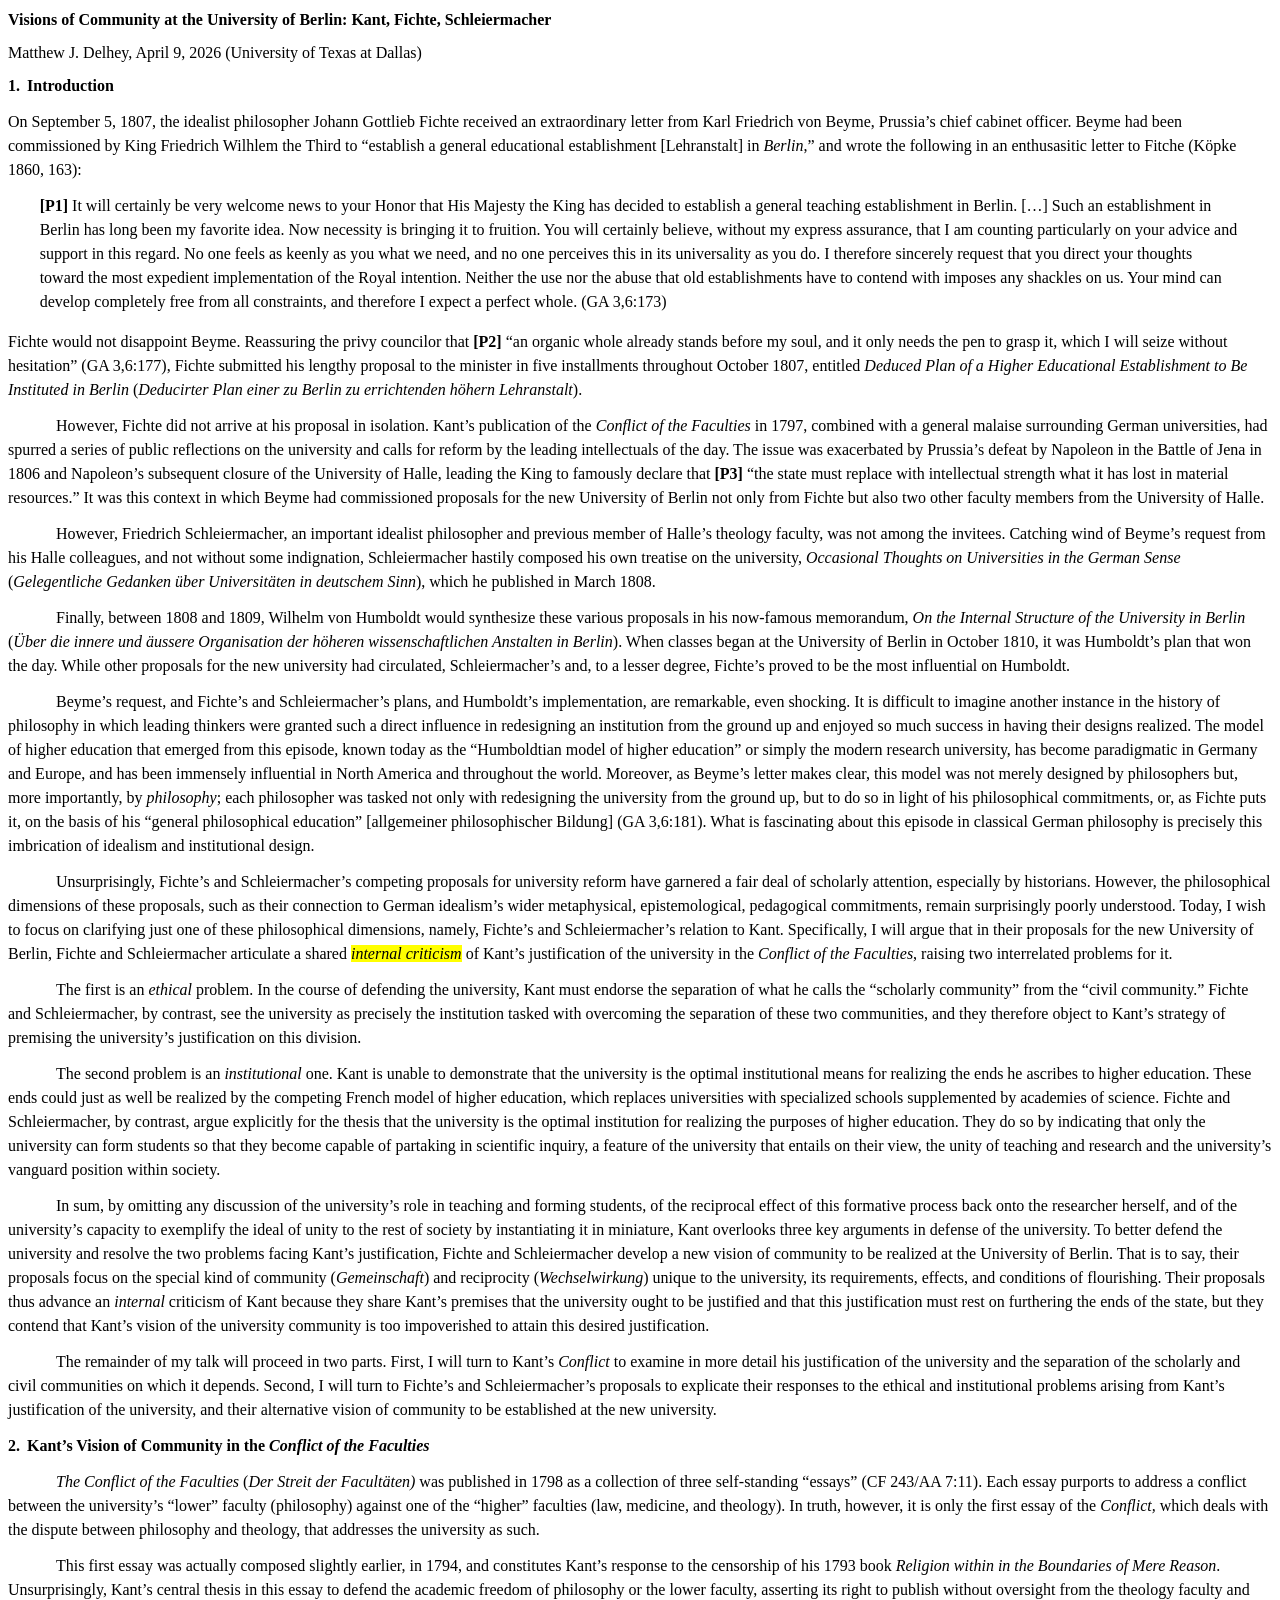
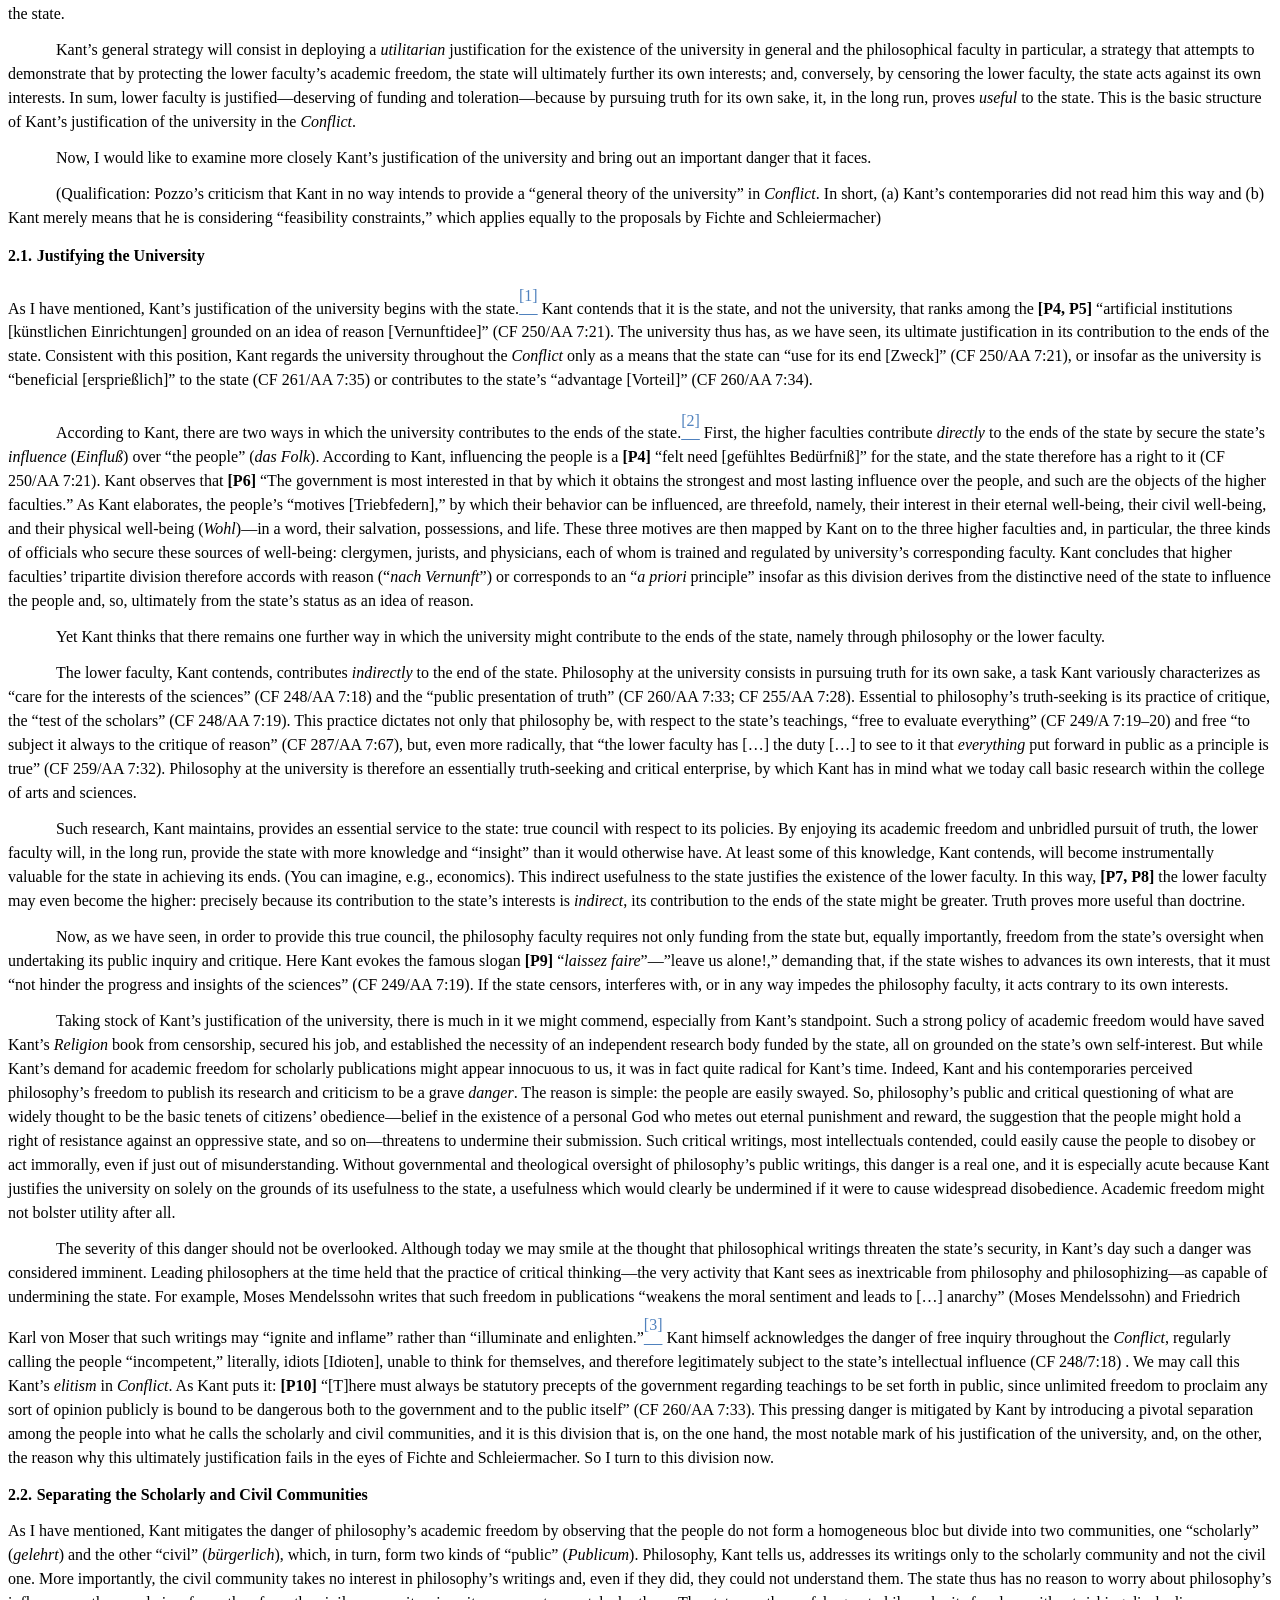
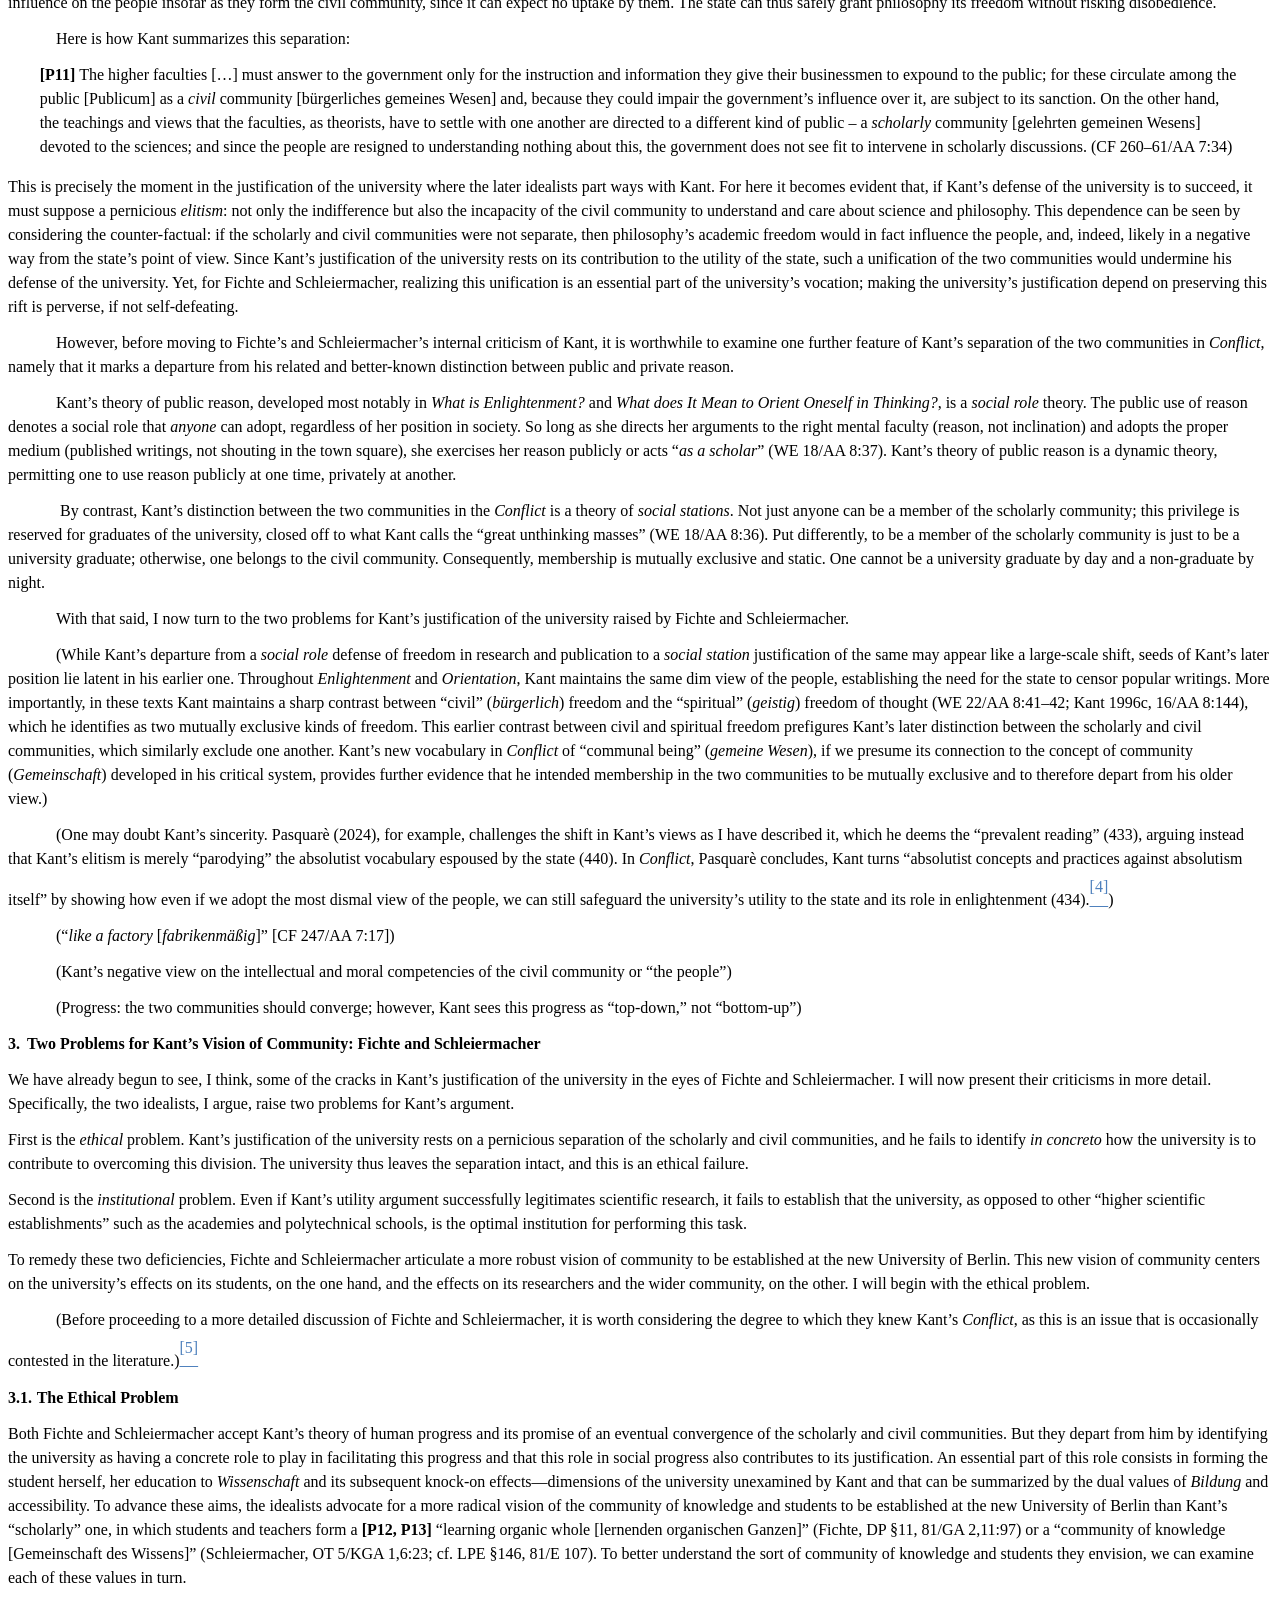
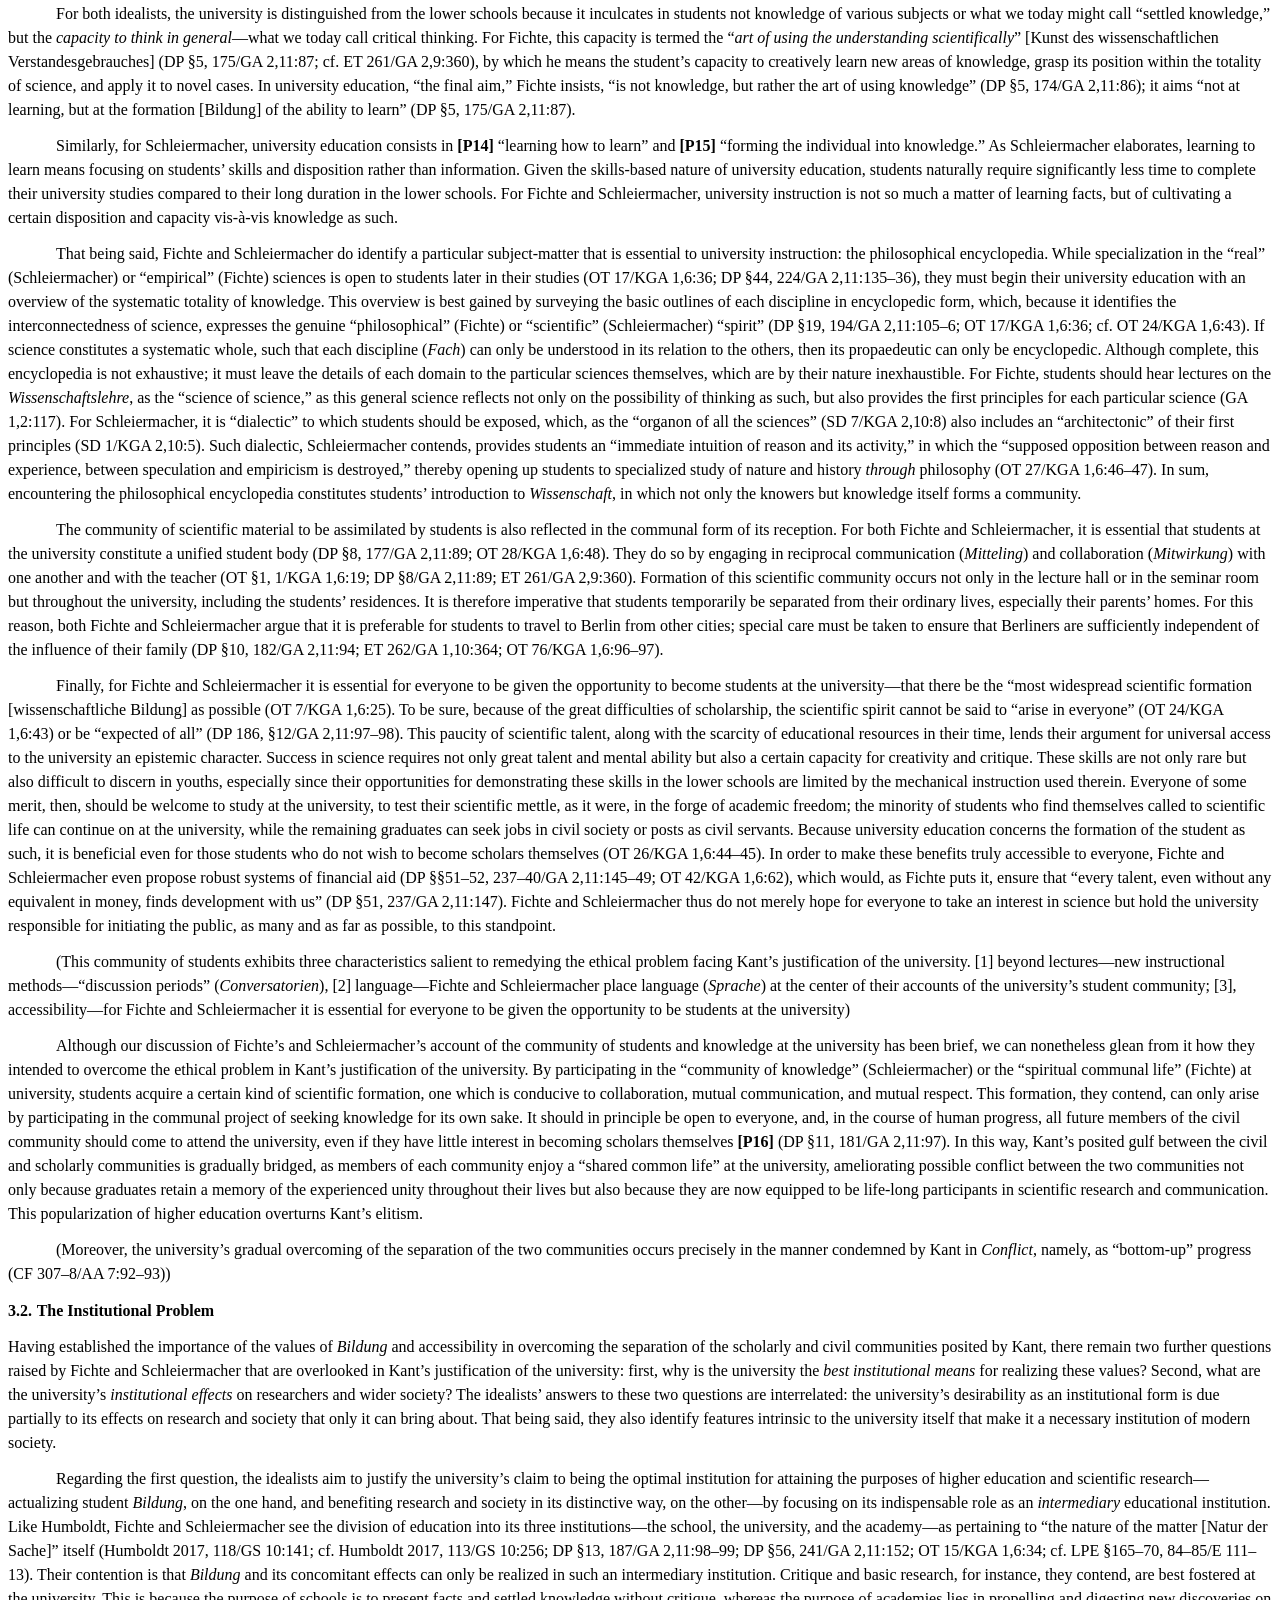
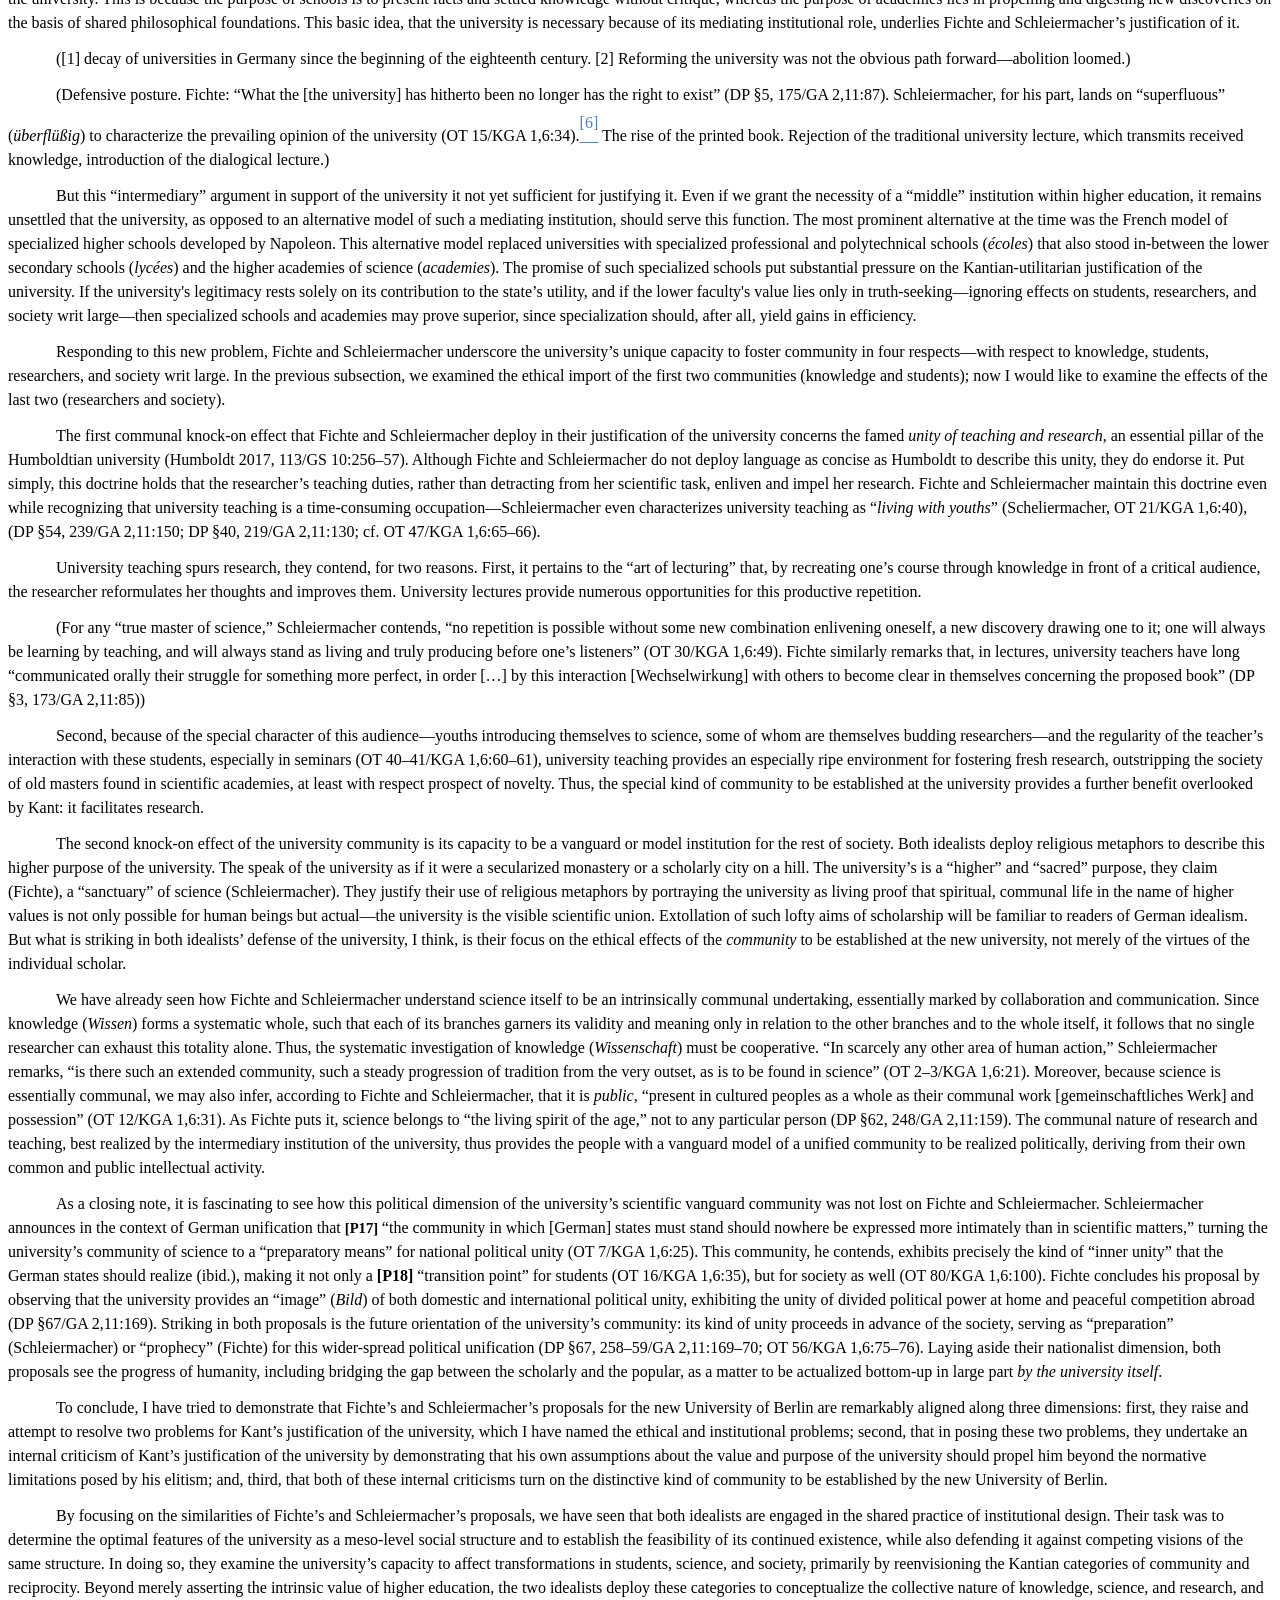
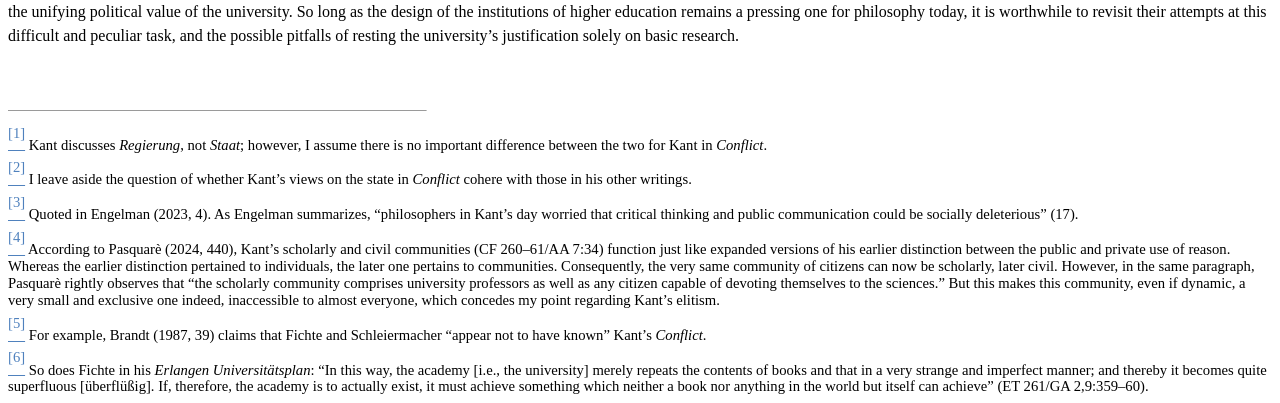
<file: job-talk-ut-dallas-r0.html>
<html xmlns:v="urn:schemas-microsoft-com:vml"
xmlns:o="urn:schemas-microsoft-com:office:office"
xmlns:w="urn:schemas-microsoft-com:office:word"
xmlns:dt="uuid:C2F41010-65B3-11d1-A29F-00AA00C14882"
xmlns:m="http://schemas.microsoft.com/office/2004/12/omml"
xmlns="http://www.w3.org/TR/REC-html40">

<head>
<meta http-equiv=Content-Type content="text/html; charset=utf-8">
<meta name=ProgId content=Word.Document>
<meta name=Generator content="Microsoft Word 15">
<meta name=Originator content="Microsoft Word 15">
<link rel=File-List href="job-talk-ut-dallas-r0.fld/filelist.xml">
<title>Visions of Community at the University of Berlin: Kant, Fichte,
Schleiermacher</title>
<!--[if gte mso 9]><xml>
 <o:CustomDocumentProperties>
  <o:classoption dt:dt="string">hidelinks,11pt</o:classoption>
  <o:documentclass dt:dt="string">article</o:documentclass>
  <o:header-includes dt:dt="string"></o:header-includes>
 </o:CustomDocumentProperties>
 <o:OfficeDocumentSettings>
  <o:AllowPNG/>
  <o:RemovePersonalInformation/>
  <o:RemoveDateAndTime/>
 </o:OfficeDocumentSettings>
</xml><![endif]-->
<link rel=themeData href="job-talk-ut-dallas-r0.fld/themedata.thmx">
<link rel=colorSchemeMapping
href="job-talk-ut-dallas-r0.fld/colorschememapping.xml">
<!--[if gte mso 9]><xml>
 <w:WordDocument>
  <w:TrackMoves>false</w:TrackMoves>
  <w:TrackFormatting/>
  <w:PunctuationKerning/>
  <w:DrawingGridHorizontalSpacing>18 pt</w:DrawingGridHorizontalSpacing>
  <w:DrawingGridVerticalSpacing>18 pt</w:DrawingGridVerticalSpacing>
  <w:DisplayHorizontalDrawingGridEvery>0</w:DisplayHorizontalDrawingGridEvery>
  <w:DisplayVerticalDrawingGridEvery>0</w:DisplayVerticalDrawingGridEvery>
  <w:ValidateAgainstSchemas/>
  <w:SaveIfXMLInvalid>false</w:SaveIfXMLInvalid>
  <w:IgnoreMixedContent>false</w:IgnoreMixedContent>
  <w:AlwaysShowPlaceholderText>false</w:AlwaysShowPlaceholderText>
  <w:DoNotPromoteQF/>
  <w:LidThemeOther>EN-US</w:LidThemeOther>
  <w:LidThemeAsian>X-NONE</w:LidThemeAsian>
  <w:LidThemeComplexScript>X-NONE</w:LidThemeComplexScript>
  <w:Compatibility>
   <w:BreakWrappedTables/>
   <w:SnapToGridInCell/>
   <w:WrapTextWithPunct/>
   <w:UseAsianBreakRules/>
   <w:DontGrowAutofit/>
   <w:SplitPgBreakAndParaMark/>
   <w:EnableOpenTypeKerning/>
   <w:DontFlipMirrorIndents/>
   <w:OverrideTableStyleHps/>
  </w:Compatibility>
  <w:DoNotOptimizeForBrowser/>
  <m:mathPr>
   <m:mathFont m:val="Cambria Math"/>
   <m:brkBin m:val="before"/>
   <m:brkBinSub m:val="&#45;-"/>
   <m:smallFrac m:val="off"/>
   <m:dispDef/>
   <m:lMargin m:val="0"/>
   <m:rMargin m:val="0"/>
   <m:defJc m:val="centerGroup"/>
   <m:wrapIndent m:val="1440"/>
   <m:intLim m:val="subSup"/>
   <m:naryLim m:val="undOvr"/>
  </m:mathPr></w:WordDocument>
</xml><![endif]--><!--[if gte mso 9]><xml>
 <w:LatentStyles DefLockedState="false" DefUnhideWhenUsed="false"
  DefSemiHidden="false" DefQFormat="false" LatentStyleCount="376">
  <w:LsdException Locked="false" SemiHidden="true" UnhideWhenUsed="true"
   Name="heading 5"/>
  <w:LsdException Locked="false" SemiHidden="true" UnhideWhenUsed="true"
   Name="index 2"/>
  <w:LsdException Locked="false" SemiHidden="true" UnhideWhenUsed="true"
   Name="index 3"/>
  <w:LsdException Locked="false" SemiHidden="true" UnhideWhenUsed="true"
   Name="index 4"/>
  <w:LsdException Locked="false" SemiHidden="true" UnhideWhenUsed="true"
   Name="index 5"/>
  <w:LsdException Locked="false" SemiHidden="true" UnhideWhenUsed="true"
   Name="index 6"/>
  <w:LsdException Locked="false" SemiHidden="true" UnhideWhenUsed="true"
   Name="index 7"/>
  <w:LsdException Locked="false" SemiHidden="true" UnhideWhenUsed="true"
   Name="index 8"/>
  <w:LsdException Locked="false" SemiHidden="true" UnhideWhenUsed="true"
   Name="index 9"/>
  <w:LsdException Locked="false" SemiHidden="true" UnhideWhenUsed="true"
   Name="toc 1"/>
  <w:LsdException Locked="false" SemiHidden="true" UnhideWhenUsed="true"
   Name="toc 2"/>
  <w:LsdException Locked="false" SemiHidden="true" UnhideWhenUsed="true"
   Name="toc 3"/>
  <w:LsdException Locked="false" SemiHidden="true" UnhideWhenUsed="true"
   Name="toc 4"/>
  <w:LsdException Locked="false" SemiHidden="true" UnhideWhenUsed="true"
   Name="toc 5"/>
  <w:LsdException Locked="false" SemiHidden="true" UnhideWhenUsed="true"
   Name="toc 6"/>
  <w:LsdException Locked="false" SemiHidden="true" UnhideWhenUsed="true"
   Name="toc 7"/>
  <w:LsdException Locked="false" SemiHidden="true" UnhideWhenUsed="true"
   Name="toc 8"/>
  <w:LsdException Locked="false" SemiHidden="true" UnhideWhenUsed="true"
   Name="toc 9"/>
  <w:LsdException Locked="false" SemiHidden="true" UnhideWhenUsed="true"
   Name="Normal Indent"/>
  <w:LsdException Locked="false" SemiHidden="true" UnhideWhenUsed="true"
   Name="footnote text"/>
  <w:LsdException Locked="false" SemiHidden="true" UnhideWhenUsed="true"
   Name="annotation text"/>
  <w:LsdException Locked="false" SemiHidden="true" UnhideWhenUsed="true"
   Name="header"/>
  <w:LsdException Locked="false" SemiHidden="true" UnhideWhenUsed="true"
   Name="footer"/>
  <w:LsdException Locked="false" SemiHidden="true" UnhideWhenUsed="true"
   Name="index heading"/>
  <w:LsdException Locked="false" SemiHidden="true" UnhideWhenUsed="true"
   Name="caption"/>
  <w:LsdException Locked="false" SemiHidden="true" UnhideWhenUsed="true"
   Name="table of figures"/>
  <w:LsdException Locked="false" SemiHidden="true" UnhideWhenUsed="true"
   Name="envelope address"/>
  <w:LsdException Locked="false" SemiHidden="true" UnhideWhenUsed="true"
   Name="envelope return"/>
  <w:LsdException Locked="false" SemiHidden="true" UnhideWhenUsed="true"
   Name="footnote reference"/>
  <w:LsdException Locked="false" SemiHidden="true" UnhideWhenUsed="true"
   Name="annotation reference"/>
  <w:LsdException Locked="false" SemiHidden="true" UnhideWhenUsed="true"
   Name="line number"/>
  <w:LsdException Locked="false" SemiHidden="true" UnhideWhenUsed="true"
   Name="page number"/>
  <w:LsdException Locked="false" SemiHidden="true" UnhideWhenUsed="true"
   Name="endnote reference"/>
  <w:LsdException Locked="false" SemiHidden="true" UnhideWhenUsed="true"
   Name="endnote text"/>
  <w:LsdException Locked="false" SemiHidden="true" UnhideWhenUsed="true"
   Name="table of authorities"/>
  <w:LsdException Locked="false" SemiHidden="true" UnhideWhenUsed="true"
   Name="macro"/>
  <w:LsdException Locked="false" SemiHidden="true" UnhideWhenUsed="true"
   Name="toa heading"/>
  <w:LsdException Locked="false" SemiHidden="true" UnhideWhenUsed="true"
   Name="List"/>
  <w:LsdException Locked="false" SemiHidden="true" UnhideWhenUsed="true"
   Name="List Bullet"/>
  <w:LsdException Locked="false" SemiHidden="true" UnhideWhenUsed="true"
   Name="List Number"/>
  <w:LsdException Locked="false" SemiHidden="true" UnhideWhenUsed="true"
   Name="List 2"/>
  <w:LsdException Locked="false" SemiHidden="true" UnhideWhenUsed="true"
   Name="List 3"/>
  <w:LsdException Locked="false" SemiHidden="true" UnhideWhenUsed="true"
   Name="List 4"/>
  <w:LsdException Locked="false" SemiHidden="true" UnhideWhenUsed="true"
   Name="List Bullet 2"/>
  <w:LsdException Locked="false" SemiHidden="true" UnhideWhenUsed="true"
   Name="List Bullet 3"/>
  <w:LsdException Locked="false" SemiHidden="true" UnhideWhenUsed="true"
   Name="List Number 2"/>
  <w:LsdException Locked="false" SemiHidden="true" UnhideWhenUsed="true"
   Name="List Number 3"/>
  <w:LsdException Locked="false" SemiHidden="true" UnhideWhenUsed="true"
   Name="List Number 4"/>
  <w:LsdException Locked="false" SemiHidden="true" UnhideWhenUsed="true"
   Name="List Number 5"/>
  <w:LsdException Locked="false" SemiHidden="true" UnhideWhenUsed="true"
   Name="Closing"/>
  <w:LsdException Locked="false" SemiHidden="true" UnhideWhenUsed="true"
   Name="Signature"/>
  <w:LsdException Locked="false" Priority="1" SemiHidden="true"
   UnhideWhenUsed="true" Name="Default Paragraph Font"/>
  <w:LsdException Locked="false" SemiHidden="true" UnhideWhenUsed="true"
   Name="Body Text"/>
  <w:LsdException Locked="false" SemiHidden="true" UnhideWhenUsed="true"
   Name="Body Text Indent"/>
  <w:LsdException Locked="false" SemiHidden="true" UnhideWhenUsed="true"
   Name="List Continue"/>
  <w:LsdException Locked="false" SemiHidden="true" UnhideWhenUsed="true"
   Name="List Continue 2"/>
  <w:LsdException Locked="false" SemiHidden="true" UnhideWhenUsed="true"
   Name="List Continue 3"/>
  <w:LsdException Locked="false" SemiHidden="true" UnhideWhenUsed="true"
   Name="List Continue 4"/>
  <w:LsdException Locked="false" SemiHidden="true" UnhideWhenUsed="true"
   Name="List Continue 5"/>
  <w:LsdException Locked="false" SemiHidden="true" UnhideWhenUsed="true"
   Name="Message Header"/>
  <w:LsdException Locked="false" SemiHidden="true" UnhideWhenUsed="true"
   Name="Salutation"/>
  <w:LsdException Locked="false" SemiHidden="true" UnhideWhenUsed="true"
   Name="Date"/>
  <w:LsdException Locked="false" SemiHidden="true" UnhideWhenUsed="true"
   Name="Body Text First Indent"/>
  <w:LsdException Locked="false" SemiHidden="true" UnhideWhenUsed="true"
   Name="Body Text Indent 2"/>
  <w:LsdException Locked="false" SemiHidden="true" UnhideWhenUsed="true"
   Name="Body Text Indent 3"/>
  <w:LsdException Locked="false" SemiHidden="true" UnhideWhenUsed="true"
   Name="Block Text"/>
  <w:LsdException Locked="false" SemiHidden="true" UnhideWhenUsed="true"
   Name="Hyperlink"/>
  <w:LsdException Locked="false" SemiHidden="true" UnhideWhenUsed="true"
   Name="FollowedHyperlink"/>
  <w:LsdException Locked="false" SemiHidden="true" UnhideWhenUsed="true"
   Name="Document Map"/>
  <w:LsdException Locked="false" SemiHidden="true" UnhideWhenUsed="true"
   Name="Plain Text"/>
  <w:LsdException Locked="false" SemiHidden="true" UnhideWhenUsed="true"
   Name="E-mail Signature"/>
  <w:LsdException Locked="false" SemiHidden="true" UnhideWhenUsed="true"
   Name="HTML Top of Form"/>
  <w:LsdException Locked="false" SemiHidden="true" UnhideWhenUsed="true"
   Name="HTML Bottom of Form"/>
  <w:LsdException Locked="false" SemiHidden="true" UnhideWhenUsed="true"
   Name="Normal (Web)"/>
  <w:LsdException Locked="false" SemiHidden="true" UnhideWhenUsed="true"
   Name="HTML Acronym"/>
  <w:LsdException Locked="false" SemiHidden="true" UnhideWhenUsed="true"
   Name="HTML Address"/>
  <w:LsdException Locked="false" SemiHidden="true" UnhideWhenUsed="true"
   Name="HTML Cite"/>
  <w:LsdException Locked="false" SemiHidden="true" UnhideWhenUsed="true"
   Name="HTML Code"/>
  <w:LsdException Locked="false" SemiHidden="true" UnhideWhenUsed="true"
   Name="HTML Definition"/>
  <w:LsdException Locked="false" SemiHidden="true" UnhideWhenUsed="true"
   Name="HTML Keyboard"/>
  <w:LsdException Locked="false" SemiHidden="true" UnhideWhenUsed="true"
   Name="HTML Preformatted"/>
  <w:LsdException Locked="false" SemiHidden="true" UnhideWhenUsed="true"
   Name="HTML Sample"/>
  <w:LsdException Locked="false" SemiHidden="true" UnhideWhenUsed="true"
   Name="HTML Typewriter"/>
  <w:LsdException Locked="false" SemiHidden="true" UnhideWhenUsed="true"
   Name="HTML Variable"/>
  <w:LsdException Locked="false" SemiHidden="true" UnhideWhenUsed="true"
   Name="Normal Table"/>
  <w:LsdException Locked="false" SemiHidden="true" UnhideWhenUsed="true"
   Name="annotation subject"/>
  <w:LsdException Locked="false" Priority="99" SemiHidden="true"
   UnhideWhenUsed="true" Name="No List"/>
  <w:LsdException Locked="false" SemiHidden="true" UnhideWhenUsed="true"
   Name="Outline List 1"/>
  <w:LsdException Locked="false" SemiHidden="true" UnhideWhenUsed="true"
   Name="Outline List 2"/>
  <w:LsdException Locked="false" SemiHidden="true" UnhideWhenUsed="true"
   Name="Outline List 3"/>
  <w:LsdException Locked="false" SemiHidden="true" UnhideWhenUsed="true"
   Name="Table Simple 1"/>
  <w:LsdException Locked="false" SemiHidden="true" UnhideWhenUsed="true"
   Name="Table Simple 2"/>
  <w:LsdException Locked="false" SemiHidden="true" UnhideWhenUsed="true"
   Name="Table Simple 3"/>
  <w:LsdException Locked="false" SemiHidden="true" UnhideWhenUsed="true"
   Name="Table Classic 1"/>
  <w:LsdException Locked="false" SemiHidden="true" UnhideWhenUsed="true"
   Name="Table Classic 2"/>
  <w:LsdException Locked="false" SemiHidden="true" UnhideWhenUsed="true"
   Name="Table Classic 3"/>
  <w:LsdException Locked="false" SemiHidden="true" UnhideWhenUsed="true"
   Name="Table Classic 4"/>
  <w:LsdException Locked="false" SemiHidden="true" UnhideWhenUsed="true"
   Name="Table Colorful 1"/>
  <w:LsdException Locked="false" SemiHidden="true" UnhideWhenUsed="true"
   Name="Table Colorful 2"/>
  <w:LsdException Locked="false" SemiHidden="true" UnhideWhenUsed="true"
   Name="Table Colorful 3"/>
  <w:LsdException Locked="false" SemiHidden="true" UnhideWhenUsed="true"
   Name="Table Columns 1"/>
  <w:LsdException Locked="false" SemiHidden="true" UnhideWhenUsed="true"
   Name="Table Columns 2"/>
  <w:LsdException Locked="false" SemiHidden="true" UnhideWhenUsed="true"
   Name="Table Columns 3"/>
  <w:LsdException Locked="false" SemiHidden="true" UnhideWhenUsed="true"
   Name="Table Columns 4"/>
  <w:LsdException Locked="false" SemiHidden="true" UnhideWhenUsed="true"
   Name="Table Columns 5"/>
  <w:LsdException Locked="false" SemiHidden="true" UnhideWhenUsed="true"
   Name="Table Grid 1"/>
  <w:LsdException Locked="false" SemiHidden="true" UnhideWhenUsed="true"
   Name="Table Grid 2"/>
  <w:LsdException Locked="false" SemiHidden="true" UnhideWhenUsed="true"
   Name="Table Grid 3"/>
  <w:LsdException Locked="false" SemiHidden="true" UnhideWhenUsed="true"
   Name="Table Grid 4"/>
  <w:LsdException Locked="false" SemiHidden="true" UnhideWhenUsed="true"
   Name="Table Grid 5"/>
  <w:LsdException Locked="false" SemiHidden="true" UnhideWhenUsed="true"
   Name="Table Grid 6"/>
  <w:LsdException Locked="false" SemiHidden="true" UnhideWhenUsed="true"
   Name="Table Grid 7"/>
  <w:LsdException Locked="false" SemiHidden="true" UnhideWhenUsed="true"
   Name="Table Grid 8"/>
  <w:LsdException Locked="false" SemiHidden="true" UnhideWhenUsed="true"
   Name="Table List 1"/>
  <w:LsdException Locked="false" SemiHidden="true" UnhideWhenUsed="true"
   Name="Table List 2"/>
  <w:LsdException Locked="false" SemiHidden="true" UnhideWhenUsed="true"
   Name="Table List 3"/>
  <w:LsdException Locked="false" SemiHidden="true" UnhideWhenUsed="true"
   Name="Table List 4"/>
  <w:LsdException Locked="false" SemiHidden="true" UnhideWhenUsed="true"
   Name="Table List 5"/>
  <w:LsdException Locked="false" SemiHidden="true" UnhideWhenUsed="true"
   Name="Table List 6"/>
  <w:LsdException Locked="false" SemiHidden="true" UnhideWhenUsed="true"
   Name="Table List 7"/>
  <w:LsdException Locked="false" SemiHidden="true" UnhideWhenUsed="true"
   Name="Table List 8"/>
  <w:LsdException Locked="false" SemiHidden="true" UnhideWhenUsed="true"
   Name="Table 3D effects 1"/>
  <w:LsdException Locked="false" SemiHidden="true" UnhideWhenUsed="true"
   Name="Table 3D effects 2"/>
  <w:LsdException Locked="false" SemiHidden="true" UnhideWhenUsed="true"
   Name="Table 3D effects 3"/>
  <w:LsdException Locked="false" SemiHidden="true" UnhideWhenUsed="true"
   Name="Table Contemporary"/>
  <w:LsdException Locked="false" SemiHidden="true" UnhideWhenUsed="true"
   Name="Table Elegant"/>
  <w:LsdException Locked="false" SemiHidden="true" UnhideWhenUsed="true"
   Name="Table Professional"/>
  <w:LsdException Locked="false" SemiHidden="true" UnhideWhenUsed="true"
   Name="Table Subtle 1"/>
  <w:LsdException Locked="false" SemiHidden="true" UnhideWhenUsed="true"
   Name="Table Subtle 2"/>
  <w:LsdException Locked="false" SemiHidden="true" UnhideWhenUsed="true"
   Name="Table Web 1"/>
  <w:LsdException Locked="false" SemiHidden="true" UnhideWhenUsed="true"
   Name="Table Web 2"/>
  <w:LsdException Locked="false" SemiHidden="true" UnhideWhenUsed="true"
   Name="Table Web 3"/>
  <w:LsdException Locked="false" SemiHidden="true" UnhideWhenUsed="true"
   Name="Balloon Text"/>
  <w:LsdException Locked="false" SemiHidden="true" UnhideWhenUsed="true"
   Name="Table Theme"/>
  <w:LsdException Locked="false" SemiHidden="true" Name="Placeholder Text"/>
  <w:LsdException Locked="false" SemiHidden="true" Name="Revision"/>
  <w:LsdException Locked="false" SemiHidden="true" UnhideWhenUsed="true"
   Name="Bibliography"/>
  <w:LsdException Locked="false" SemiHidden="true" UnhideWhenUsed="true"
   Name="TOC Heading"/>
  <w:LsdException Locked="false" Priority="49" Name="Grid Table 4"/>
  <w:LsdException Locked="false" Priority="50" Name="Grid Table 5 Dark"/>
  <w:LsdException Locked="false" Priority="51" Name="Grid Table 6 Colorful"/>
  <w:LsdException Locked="false" Priority="52" Name="Grid Table 7 Colorful"/>
  <w:LsdException Locked="false" Priority="46"
   Name="Grid Table 1 Light Accent 1"/>
  <w:LsdException Locked="false" Priority="47" Name="Grid Table 2 Accent 1"/>
  <w:LsdException Locked="false" Priority="48" Name="Grid Table 3 Accent 1"/>
  <w:LsdException Locked="false" Priority="49" Name="Grid Table 4 Accent 1"/>
  <w:LsdException Locked="false" Priority="50" Name="Grid Table 5 Dark Accent 1"/>
  <w:LsdException Locked="false" Priority="51"
   Name="Grid Table 6 Colorful Accent 1"/>
  <w:LsdException Locked="false" Priority="52"
   Name="Grid Table 7 Colorful Accent 1"/>
  <w:LsdException Locked="false" Priority="46"
   Name="Grid Table 1 Light Accent 2"/>
  <w:LsdException Locked="false" Priority="47" Name="Grid Table 2 Accent 2"/>
  <w:LsdException Locked="false" Priority="48" Name="Grid Table 3 Accent 2"/>
  <w:LsdException Locked="false" Priority="49" Name="Grid Table 4 Accent 2"/>
  <w:LsdException Locked="false" Priority="50" Name="Grid Table 5 Dark Accent 2"/>
  <w:LsdException Locked="false" Priority="51"
   Name="Grid Table 6 Colorful Accent 2"/>
  <w:LsdException Locked="false" Priority="52"
   Name="Grid Table 7 Colorful Accent 2"/>
  <w:LsdException Locked="false" Priority="46"
   Name="Grid Table 1 Light Accent 3"/>
  <w:LsdException Locked="false" Priority="47" Name="Grid Table 2 Accent 3"/>
  <w:LsdException Locked="false" Priority="48" Name="Grid Table 3 Accent 3"/>
  <w:LsdException Locked="false" Priority="49" Name="Grid Table 4 Accent 3"/>
  <w:LsdException Locked="false" Priority="50" Name="Grid Table 5 Dark Accent 3"/>
  <w:LsdException Locked="false" Priority="51"
   Name="Grid Table 6 Colorful Accent 3"/>
  <w:LsdException Locked="false" Priority="52"
   Name="Grid Table 7 Colorful Accent 3"/>
  <w:LsdException Locked="false" Priority="46"
   Name="Grid Table 1 Light Accent 4"/>
  <w:LsdException Locked="false" Priority="47" Name="Grid Table 2 Accent 4"/>
  <w:LsdException Locked="false" Priority="48" Name="Grid Table 3 Accent 4"/>
  <w:LsdException Locked="false" Priority="49" Name="Grid Table 4 Accent 4"/>
  <w:LsdException Locked="false" Priority="50" Name="Grid Table 5 Dark Accent 4"/>
  <w:LsdException Locked="false" Priority="51"
   Name="Grid Table 6 Colorful Accent 4"/>
  <w:LsdException Locked="false" Priority="52"
   Name="Grid Table 7 Colorful Accent 4"/>
  <w:LsdException Locked="false" Priority="46"
   Name="Grid Table 1 Light Accent 5"/>
  <w:LsdException Locked="false" Priority="47" Name="Grid Table 2 Accent 5"/>
  <w:LsdException Locked="false" Priority="48" Name="Grid Table 3 Accent 5"/>
  <w:LsdException Locked="false" Priority="49" Name="Grid Table 4 Accent 5"/>
  <w:LsdException Locked="false" Priority="50" Name="Grid Table 5 Dark Accent 5"/>
  <w:LsdException Locked="false" Priority="51"
   Name="Grid Table 6 Colorful Accent 5"/>
  <w:LsdException Locked="false" Priority="52"
   Name="Grid Table 7 Colorful Accent 5"/>
  <w:LsdException Locked="false" Priority="46"
   Name="Grid Table 1 Light Accent 6"/>
  <w:LsdException Locked="false" Priority="47" Name="Grid Table 2 Accent 6"/>
  <w:LsdException Locked="false" Priority="48" Name="Grid Table 3 Accent 6"/>
  <w:LsdException Locked="false" Priority="49" Name="Grid Table 4 Accent 6"/>
  <w:LsdException Locked="false" Priority="50" Name="Grid Table 5 Dark Accent 6"/>
  <w:LsdException Locked="false" Priority="51"
   Name="Grid Table 6 Colorful Accent 6"/>
  <w:LsdException Locked="false" Priority="52"
   Name="Grid Table 7 Colorful Accent 6"/>
  <w:LsdException Locked="false" Priority="46" Name="List Table 1 Light"/>
  <w:LsdException Locked="false" Priority="47" Name="List Table 2"/>
  <w:LsdException Locked="false" Priority="48" Name="List Table 3"/>
  <w:LsdException Locked="false" Priority="49" Name="List Table 4"/>
  <w:LsdException Locked="false" Priority="50" Name="List Table 5 Dark"/>
  <w:LsdException Locked="false" Priority="51" Name="List Table 6 Colorful"/>
  <w:LsdException Locked="false" Priority="52" Name="List Table 7 Colorful"/>
  <w:LsdException Locked="false" Priority="46"
   Name="List Table 1 Light Accent 1"/>
  <w:LsdException Locked="false" Priority="47" Name="List Table 2 Accent 1"/>
  <w:LsdException Locked="false" Priority="48" Name="List Table 3 Accent 1"/>
  <w:LsdException Locked="false" Priority="49" Name="List Table 4 Accent 1"/>
  <w:LsdException Locked="false" Priority="50" Name="List Table 5 Dark Accent 1"/>
  <w:LsdException Locked="false" Priority="51"
   Name="List Table 6 Colorful Accent 1"/>
  <w:LsdException Locked="false" Priority="52"
   Name="List Table 7 Colorful Accent 1"/>
  <w:LsdException Locked="false" Priority="46"
   Name="List Table 1 Light Accent 2"/>
  <w:LsdException Locked="false" Priority="47" Name="List Table 2 Accent 2"/>
  <w:LsdException Locked="false" Priority="48" Name="List Table 3 Accent 2"/>
  <w:LsdException Locked="false" Priority="49" Name="List Table 4 Accent 2"/>
  <w:LsdException Locked="false" Priority="50" Name="List Table 5 Dark Accent 2"/>
  <w:LsdException Locked="false" Priority="51"
   Name="List Table 6 Colorful Accent 2"/>
  <w:LsdException Locked="false" Priority="52"
   Name="List Table 7 Colorful Accent 2"/>
  <w:LsdException Locked="false" Priority="46"
   Name="List Table 1 Light Accent 3"/>
  <w:LsdException Locked="false" Priority="47" Name="List Table 2 Accent 3"/>
  <w:LsdException Locked="false" Priority="48" Name="List Table 3 Accent 3"/>
  <w:LsdException Locked="false" Priority="49" Name="List Table 4 Accent 3"/>
  <w:LsdException Locked="false" Priority="50" Name="List Table 5 Dark Accent 3"/>
  <w:LsdException Locked="false" Priority="51"
   Name="List Table 6 Colorful Accent 3"/>
  <w:LsdException Locked="false" Priority="52"
   Name="List Table 7 Colorful Accent 3"/>
  <w:LsdException Locked="false" Priority="46"
   Name="List Table 1 Light Accent 4"/>
  <w:LsdException Locked="false" Priority="47" Name="List Table 2 Accent 4"/>
  <w:LsdException Locked="false" Priority="48" Name="List Table 3 Accent 4"/>
  <w:LsdException Locked="false" Priority="49" Name="List Table 4 Accent 4"/>
  <w:LsdException Locked="false" Priority="50" Name="List Table 5 Dark Accent 4"/>
  <w:LsdException Locked="false" Priority="51"
   Name="List Table 6 Colorful Accent 4"/>
  <w:LsdException Locked="false" Priority="52"
   Name="List Table 7 Colorful Accent 4"/>
  <w:LsdException Locked="false" Priority="46"
   Name="List Table 1 Light Accent 5"/>
  <w:LsdException Locked="false" Priority="47" Name="List Table 2 Accent 5"/>
  <w:LsdException Locked="false" Priority="48" Name="List Table 3 Accent 5"/>
  <w:LsdException Locked="false" Priority="49" Name="List Table 4 Accent 5"/>
  <w:LsdException Locked="false" Priority="50" Name="List Table 5 Dark Accent 5"/>
  <w:LsdException Locked="false" Priority="51"
   Name="List Table 6 Colorful Accent 5"/>
  <w:LsdException Locked="false" Priority="52"
   Name="List Table 7 Colorful Accent 5"/>
  <w:LsdException Locked="false" Priority="46"
   Name="List Table 1 Light Accent 6"/>
  <w:LsdException Locked="false" Priority="47" Name="List Table 2 Accent 6"/>
  <w:LsdException Locked="false" Priority="48" Name="List Table 3 Accent 6"/>
  <w:LsdException Locked="false" Priority="49" Name="List Table 4 Accent 6"/>
  <w:LsdException Locked="false" Priority="50" Name="List Table 5 Dark Accent 6"/>
  <w:LsdException Locked="false" Priority="51"
   Name="List Table 6 Colorful Accent 6"/>
  <w:LsdException Locked="false" Priority="52"
   Name="List Table 7 Colorful Accent 6"/>
  <w:LsdException Locked="false" Priority="99" SemiHidden="true"
   UnhideWhenUsed="true" Name="Mention"/>
  <w:LsdException Locked="false" Priority="99" SemiHidden="true"
   UnhideWhenUsed="true" Name="Smart Hyperlink"/>
  <w:LsdException Locked="false" Priority="99" SemiHidden="true"
   UnhideWhenUsed="true" Name="Hashtag"/>
  <w:LsdException Locked="false" Priority="99" SemiHidden="true"
   UnhideWhenUsed="true" Name="Unresolved Mention"/>
  <w:LsdException Locked="false" Priority="99" SemiHidden="true"
   UnhideWhenUsed="true" Name="Smart Link"/>
 </w:LatentStyles>
</xml><![endif]-->
<style>
<!--
 /* Font Definitions */
 @font-face
	{font-family:"Cambria Math";
	panose-1:2 4 5 3 5 4 6 3 2 4;
	mso-font-charset:0;
	mso-generic-font-family:roman;
	mso-font-pitch:variable;
	mso-font-signature:-536870145 1107305727 0 0 415 0;}
@font-face
	{font-family:Cambria;
	panose-1:2 4 5 3 5 4 6 3 2 4;
	mso-font-charset:0;
	mso-generic-font-family:roman;
	mso-font-pitch:variable;
	mso-font-signature:-536870145 1073743103 0 0 415 0;}
@font-face
	{font-family:Garamond;
	panose-1:2 2 4 4 3 3 1 1 8 3;
	mso-font-alt:Garamond;
	mso-font-charset:0;
	mso-generic-font-family:roman;
	mso-font-pitch:variable;
	mso-font-signature:647 2 0 0 159 0;}
@font-face
	{font-family:"Times New Roman \(Body CS\)";
	panose-1:2 11 6 4 2 2 2 2 2 4;
	mso-font-alt:"Times New Roman";
	mso-font-charset:0;
	mso-generic-font-family:roman;
	mso-font-pitch:auto;
	mso-font-signature:0 0 0 0 0 0;}
@font-face
	{font-family:Consolas;
	panose-1:2 11 6 9 2 2 4 3 2 4;
	mso-font-charset:0;
	mso-generic-font-family:modern;
	mso-font-pitch:fixed;
	mso-font-signature:-520092929 1073806591 9 0 415 0;}
@font-face
	{font-family:Bembo;
	panose-1:2 2 5 0 0 0 0 0 0 0;
	mso-font-charset:0;
	mso-generic-font-family:roman;
	mso-font-pitch:variable;
	mso-font-signature:3 0 0 0 1 0;}
 /* Style Definitions */
 p.MsoNormal, li.MsoNormal, div.MsoNormal
	{mso-style-unhide:no;
	mso-style-qformat:yes;
	mso-style-parent:"";
	margin:0in;
	line-height:200%;
	mso-pagination:widow-orphan;
	font-size:12.0pt;
	font-family:"Times New Roman",serif;
	mso-fareast-font-family:Cambria;
	mso-fareast-theme-font:minor-latin;
	mso-bidi-font-family:"Times New Roman";
	mso-bidi-theme-font:minor-bidi;}
h1
	{mso-style-priority:9;
	mso-style-unhide:no;
	mso-style-qformat:yes;
	mso-style-next:"Body Text";
	margin-top:0in;
	margin-right:0in;
	margin-bottom:0in;
	margin-left:.25in;
	text-indent:-.25in;
	line-height:200%;
	mso-pagination:widow-orphan lines-together;
	page-break-after:avoid;
	mso-outline-level:1;
	mso-list:l8 level1 lfo5;
	font-size:12.0pt;
	mso-bidi-font-size:16.0pt;
	font-family:"Times New Roman",serif;
	mso-fareast-font-family:"Times New Roman";
	mso-fareast-theme-font:major-fareast;
	mso-bidi-font-family:"Times New Roman";
	mso-bidi-theme-font:major-bidi;
	mso-font-kerning:0pt;}
h2
	{mso-style-priority:9;
	mso-style-qformat:yes;
	mso-style-next:"Body Text";
	margin-top:10.0pt;
	margin-right:0in;
	margin-bottom:0in;
	margin-left:.3in;
	text-indent:-.3in;
	line-height:200%;
	mso-pagination:widow-orphan lines-together;
	page-break-after:avoid;
	mso-outline-level:2;
	mso-list:l8 level2 lfo5;
	font-size:12.0pt;
	mso-bidi-font-size:14.0pt;
	font-family:"Times New Roman",serif;
	mso-fareast-font-family:"Times New Roman";
	mso-fareast-theme-font:major-fareast;
	mso-bidi-font-family:"Times New Roman";
	mso-bidi-theme-font:major-bidi;}
h3
	{mso-style-priority:9;
	mso-style-qformat:yes;
	mso-style-next:"Body Text";
	margin-top:10.0pt;
	margin-right:0in;
	margin-bottom:0in;
	margin-left:.35in;
	text-indent:-.35in;
	line-height:200%;
	mso-pagination:widow-orphan lines-together;
	page-break-after:avoid;
	mso-outline-level:3;
	mso-list:l8 level3 lfo5;
	font-size:12.0pt;
	font-family:"Times New Roman",serif;
	mso-fareast-font-family:"Times New Roman";
	mso-fareast-theme-font:major-fareast;
	mso-bidi-font-family:"Times New Roman";
	mso-bidi-theme-font:major-bidi;}
h4
	{mso-style-priority:9;
	mso-style-qformat:yes;
	mso-style-next:"Body Text";
	margin-top:10.0pt;
	margin-right:0in;
	margin-bottom:0in;
	margin-left:.45in;
	text-indent:-.45in;
	line-height:200%;
	mso-pagination:widow-orphan lines-together;
	page-break-after:avoid;
	mso-outline-level:4;
	mso-list:l8 level4 lfo5;
	font-size:12.0pt;
	font-family:"Times New Roman",serif;
	mso-fareast-font-family:"Times New Roman";
	mso-fareast-theme-font:major-fareast;
	mso-bidi-font-family:"Times New Roman";
	mso-bidi-theme-font:major-bidi;}
h5
	{mso-style-priority:9;
	mso-style-qformat:yes;
	mso-style-next:"Body Text";
	margin-top:10.0pt;
	margin-right:0in;
	margin-bottom:0in;
	margin-left:0in;
	line-height:200%;
	mso-pagination:widow-orphan lines-together;
	page-break-after:avoid;
	mso-outline-level:5;
	font-size:12.0pt;
	font-family:"Calibri",sans-serif;
	mso-ascii-font-family:Calibri;
	mso-ascii-theme-font:major-latin;
	mso-fareast-font-family:"Times New Roman";
	mso-fareast-theme-font:major-fareast;
	mso-hansi-font-family:Calibri;
	mso-hansi-theme-font:major-latin;
	mso-bidi-font-family:"Times New Roman";
	mso-bidi-theme-font:major-bidi;
	color:#4F81BD;
	mso-themecolor:accent1;
	font-weight:normal;
	mso-bidi-font-style:italic;}
h6
	{mso-style-priority:9;
	mso-style-qformat:yes;
	mso-style-next:"Body Text";
	margin-top:10.0pt;
	margin-right:0in;
	margin-bottom:0in;
	margin-left:0in;
	line-height:200%;
	mso-pagination:widow-orphan lines-together;
	page-break-after:avoid;
	mso-outline-level:6;
	font-size:12.0pt;
	font-family:"Calibri",sans-serif;
	mso-ascii-font-family:Calibri;
	mso-ascii-theme-font:major-latin;
	mso-fareast-font-family:"Times New Roman";
	mso-fareast-theme-font:major-fareast;
	mso-hansi-font-family:Calibri;
	mso-hansi-theme-font:major-latin;
	mso-bidi-font-family:"Times New Roman";
	mso-bidi-theme-font:major-bidi;
	color:#4F81BD;
	mso-themecolor:accent1;
	font-weight:normal;}
p.MsoHeading7, li.MsoHeading7, div.MsoHeading7
	{mso-style-priority:9;
	mso-style-qformat:yes;
	mso-style-next:"Body Text";
	margin-top:10.0pt;
	margin-right:0in;
	margin-bottom:0in;
	margin-left:0in;
	line-height:200%;
	mso-pagination:widow-orphan lines-together;
	page-break-after:avoid;
	mso-outline-level:7;
	font-size:12.0pt;
	font-family:"Calibri",sans-serif;
	mso-ascii-font-family:Calibri;
	mso-ascii-theme-font:major-latin;
	mso-fareast-font-family:"Times New Roman";
	mso-fareast-theme-font:major-fareast;
	mso-hansi-font-family:Calibri;
	mso-hansi-theme-font:major-latin;
	mso-bidi-font-family:"Times New Roman";
	mso-bidi-theme-font:major-bidi;
	color:#4F81BD;
	mso-themecolor:accent1;}
p.MsoHeading8, li.MsoHeading8, div.MsoHeading8
	{mso-style-priority:9;
	mso-style-qformat:yes;
	mso-style-next:"Body Text";
	margin-top:10.0pt;
	margin-right:0in;
	margin-bottom:0in;
	margin-left:0in;
	line-height:200%;
	mso-pagination:widow-orphan lines-together;
	page-break-after:avoid;
	mso-outline-level:8;
	font-size:12.0pt;
	font-family:"Calibri",sans-serif;
	mso-ascii-font-family:Calibri;
	mso-ascii-theme-font:major-latin;
	mso-fareast-font-family:"Times New Roman";
	mso-fareast-theme-font:major-fareast;
	mso-hansi-font-family:Calibri;
	mso-hansi-theme-font:major-latin;
	mso-bidi-font-family:"Times New Roman";
	mso-bidi-theme-font:major-bidi;
	color:#4F81BD;
	mso-themecolor:accent1;}
p.MsoHeading9, li.MsoHeading9, div.MsoHeading9
	{mso-style-priority:9;
	mso-style-qformat:yes;
	mso-style-next:"Body Text";
	margin-top:10.0pt;
	margin-right:0in;
	margin-bottom:0in;
	margin-left:0in;
	line-height:200%;
	mso-pagination:widow-orphan lines-together;
	page-break-after:avoid;
	mso-outline-level:9;
	font-size:12.0pt;
	font-family:"Calibri",sans-serif;
	mso-ascii-font-family:Calibri;
	mso-ascii-theme-font:major-latin;
	mso-fareast-font-family:"Times New Roman";
	mso-fareast-theme-font:major-fareast;
	mso-hansi-font-family:Calibri;
	mso-hansi-theme-font:major-latin;
	mso-bidi-font-family:"Times New Roman";
	mso-bidi-theme-font:major-bidi;
	color:#4F81BD;
	mso-themecolor:accent1;}
p.MsoFootnoteText, li.MsoFootnoteText, div.MsoFootnoteText
	{mso-style-priority:9;
	mso-style-qformat:yes;
	margin:0in;
	mso-pagination:widow-orphan;
	font-size:11.0pt;
	mso-bidi-font-size:12.0pt;
	font-family:"Times New Roman",serif;
	mso-fareast-font-family:Cambria;
	mso-fareast-theme-font:minor-latin;
	mso-bidi-font-family:"Times New Roman \(Body CS\)";}
p.MsoHeader, li.MsoHeader, div.MsoHeader
	{mso-style-link:"Header Char";
	margin:0in;
	mso-pagination:widow-orphan;
	tab-stops:center 3.25in right 6.5in;
	font-size:12.0pt;
	font-family:"Times New Roman",serif;
	mso-fareast-font-family:Cambria;
	mso-fareast-theme-font:minor-latin;
	mso-bidi-font-family:"Times New Roman";
	mso-bidi-theme-font:minor-bidi;}
p.MsoFooter, li.MsoFooter, div.MsoFooter
	{mso-style-link:"Footer Char";
	margin:0in;
	mso-pagination:widow-orphan;
	tab-stops:center 3.25in right 6.5in;
	font-size:12.0pt;
	font-family:"Times New Roman",serif;
	mso-fareast-font-family:Cambria;
	mso-fareast-theme-font:minor-latin;
	mso-bidi-font-family:"Times New Roman";
	mso-bidi-theme-font:minor-bidi;}
p.MsoCaption, li.MsoCaption, div.MsoCaption
	{mso-style-unhide:no;
	mso-style-link:"Caption Char";
	margin-top:0in;
	margin-right:0in;
	margin-bottom:6.0pt;
	margin-left:0in;
	line-height:200%;
	mso-pagination:widow-orphan;
	font-size:12.0pt;
	font-family:"Times New Roman",serif;
	mso-fareast-font-family:Cambria;
	mso-fareast-theme-font:minor-latin;
	mso-bidi-font-family:"Times New Roman";
	mso-bidi-theme-font:minor-bidi;
	font-style:italic;
	mso-bidi-font-style:normal;}
span.MsoFootnoteReference
	{mso-style-unhide:no;
	mso-style-parent:"Caption Char";
	vertical-align:super;}
span.MsoEndnoteReference
	{mso-style-noshow:yes;
	vertical-align:super;}
p.MsoEndnoteText, li.MsoEndnoteText, div.MsoEndnoteText
	{mso-style-noshow:yes;
	mso-style-link:"Endnote Text Char";
	margin:0in;
	line-height:200%;
	mso-pagination:widow-orphan;
	font-size:10.0pt;
	font-family:"Times New Roman",serif;
	mso-fareast-font-family:Cambria;
	mso-fareast-theme-font:minor-latin;
	mso-bidi-font-family:"Times New Roman";
	mso-bidi-theme-font:minor-bidi;}
p.MsoTitle, li.MsoTitle, div.MsoTitle
	{mso-style-unhide:no;
	mso-style-qformat:yes;
	mso-style-next:"Body Text";
	margin-top:24.0pt;
	margin-right:0in;
	margin-bottom:12.0pt;
	margin-left:0in;
	line-height:200%;
	mso-pagination:widow-orphan lines-together;
	page-break-after:avoid;
	font-size:12.0pt;
	mso-bidi-font-size:18.0pt;
	font-family:"Times New Roman",serif;
	mso-fareast-font-family:"Times New Roman";
	mso-fareast-theme-font:major-fareast;
	mso-bidi-font-family:"Times New Roman";
	mso-bidi-theme-font:major-bidi;
	font-weight:bold;}
p.MsoBodyText, li.MsoBodyText, div.MsoBodyText
	{mso-style-unhide:no;
	mso-style-qformat:yes;
	mso-style-link:"Body Text Char";
	margin-top:9.0pt;
	margin-right:0in;
	margin-bottom:9.0pt;
	margin-left:0in;
	text-indent:.5in;
	line-height:115%;
	mso-pagination:widow-orphan;
	font-size:12.0pt;
	font-family:"Times New Roman",serif;
	mso-fareast-font-family:Cambria;
	mso-fareast-theme-font:minor-latin;}
p.MsoSubtitle, li.MsoSubtitle, div.MsoSubtitle
	{mso-style-unhide:no;
	mso-style-qformat:yes;
	mso-style-parent:Title;
	mso-style-next:"Body Text";
	margin-top:12.0pt;
	margin-right:0in;
	margin-bottom:12.0pt;
	margin-left:0in;
	line-height:200%;
	mso-pagination:widow-orphan lines-together;
	page-break-after:avoid;
	font-size:15.0pt;
	font-family:"Times New Roman",serif;
	mso-fareast-font-family:"Times New Roman";
	mso-fareast-theme-font:major-fareast;
	mso-bidi-font-family:"Times New Roman";
	mso-bidi-theme-font:major-bidi;
	font-weight:bold;}
p.MsoDate, li.MsoDate, div.MsoDate
	{mso-style-unhide:no;
	mso-style-qformat:yes;
	mso-style-parent:"";
	mso-style-next:"Body Text";
	margin-top:0in;
	margin-right:0in;
	margin-bottom:10.0pt;
	margin-left:0in;
	text-align:center;
	mso-pagination:widow-orphan lines-together;
	page-break-after:avoid;
	font-size:12.0pt;
	font-family:"Cambria",serif;
	mso-ascii-font-family:Cambria;
	mso-ascii-theme-font:minor-latin;
	mso-fareast-font-family:Cambria;
	mso-fareast-theme-font:minor-latin;
	mso-hansi-font-family:Cambria;
	mso-hansi-theme-font:minor-latin;
	mso-bidi-font-family:"Times New Roman";
	mso-bidi-theme-font:minor-bidi;}
p.MsoBlockText, li.MsoBlockText, div.MsoBlockText
	{mso-style-priority:9;
	mso-style-qformat:yes;
	mso-style-parent:"Body Text";
	mso-style-next:"Body Text";
	margin-top:0in;
	margin-right:23.75pt;
	margin-bottom:12.0pt;
	margin-left:23.75pt;
	mso-pagination:widow-orphan;
	font-size:12.0pt;
	font-family:"Times New Roman",serif;
	mso-fareast-font-family:Cambria;
	mso-fareast-theme-font:minor-latin;}
a:link, span.MsoHyperlink
	{mso-style-unhide:no;
	mso-style-parent:"Caption Char";
	color:#4F81BD;
	mso-themecolor:accent1;}
a:visited, span.MsoHyperlinkFollowed
	{mso-style-noshow:yes;
	color:purple;
	mso-themecolor:followedhyperlink;
	text-decoration:underline;
	text-underline:single;}
p.MsoBibliography, li.MsoBibliography, div.MsoBibliography
	{mso-style-unhide:no;
	margin:0in;
	line-height:200%;
	mso-pagination:widow-orphan;
	font-size:12.0pt;
	font-family:"Times New Roman",serif;
	mso-fareast-font-family:Cambria;
	mso-fareast-theme-font:minor-latin;
	mso-bidi-font-family:"Times New Roman";
	mso-bidi-theme-font:minor-bidi;}
p.MsoTocHeading, li.MsoTocHeading, div.MsoTocHeading
	{mso-style-priority:39;
	mso-style-qformat:yes;
	mso-style-parent:"Heading 1";
	mso-style-next:"Body Text";
	margin-top:12.0pt;
	margin-right:0in;
	margin-bottom:0in;
	margin-left:.25in;
	text-indent:-.25in;
	line-height:107%;
	mso-pagination:widow-orphan lines-together;
	page-break-after:avoid;
	mso-list:l8 level1 lfo5;
	font-size:12.0pt;
	mso-bidi-font-size:16.0pt;
	font-family:"Times New Roman",serif;
	mso-fareast-font-family:"Times New Roman";
	mso-fareast-theme-font:major-fareast;
	mso-bidi-font-family:"Times New Roman";
	mso-bidi-theme-font:major-bidi;
	color:#365F91;
	mso-themecolor:accent1;
	mso-themeshade:191;}
p.FirstParagraph, li.FirstParagraph, div.FirstParagraph
	{mso-style-name:"First Paragraph";
	mso-style-unhide:no;
	mso-style-qformat:yes;
	mso-style-parent:"Body Text";
	mso-style-next:"Body Text";
	margin-top:9.0pt;
	margin-right:0in;
	margin-bottom:9.0pt;
	margin-left:0in;
	line-height:115%;
	mso-pagination:widow-orphan;
	font-size:12.0pt;
	font-family:"Times New Roman",serif;
	mso-fareast-font-family:Cambria;
	mso-fareast-theme-font:minor-latin;}
p.Compact, li.Compact, div.Compact
	{mso-style-name:Compact;
	mso-style-unhide:no;
	mso-style-qformat:yes;
	mso-style-parent:"Body Text";
	margin-top:1.8pt;
	margin-right:0in;
	margin-bottom:1.8pt;
	margin-left:0in;
	text-indent:.5in;
	line-height:115%;
	mso-pagination:widow-orphan;
	font-size:12.0pt;
	font-family:"Times New Roman",serif;
	mso-fareast-font-family:Cambria;
	mso-fareast-theme-font:minor-latin;}
p.Author, li.Author, div.Author
	{mso-style-name:Author;
	mso-style-unhide:no;
	mso-style-parent:"";
	mso-style-next:"Body Text";
	margin-top:0in;
	margin-right:0in;
	margin-bottom:10.0pt;
	margin-left:0in;
	mso-pagination:widow-orphan lines-together;
	page-break-after:avoid;
	font-size:12.0pt;
	font-family:"Times New Roman",serif;
	mso-fareast-font-family:Cambria;
	mso-fareast-theme-font:minor-latin;
	mso-bidi-font-family:"Times New Roman";
	mso-bidi-theme-font:minor-bidi;}
p.Abstract, li.Abstract, div.Abstract
	{mso-style-name:Abstract;
	mso-style-unhide:no;
	mso-style-next:"Body Text";
	margin-top:15.0pt;
	margin-right:0in;
	margin-bottom:15.0pt;
	margin-left:0in;
	line-height:200%;
	mso-pagination:widow-orphan lines-together;
	page-break-after:avoid;
	font-size:10.0pt;
	font-family:"Times New Roman",serif;
	mso-fareast-font-family:Cambria;
	mso-fareast-theme-font:minor-latin;
	mso-bidi-font-family:"Times New Roman";
	mso-bidi-theme-font:minor-bidi;}
p.DefinitionTerm, li.DefinitionTerm, div.DefinitionTerm
	{mso-style-name:"Definition Term";
	mso-style-unhide:no;
	mso-style-next:Definition;
	margin:0in;
	line-height:200%;
	mso-pagination:widow-orphan lines-together;
	page-break-after:avoid;
	font-size:12.0pt;
	font-family:"Times New Roman",serif;
	mso-fareast-font-family:Cambria;
	mso-fareast-theme-font:minor-latin;
	mso-bidi-font-family:"Times New Roman";
	mso-bidi-theme-font:minor-bidi;
	font-weight:bold;
	mso-bidi-font-weight:normal;}
p.Definition, li.Definition, div.Definition
	{mso-style-name:Definition;
	mso-style-unhide:no;
	margin:0in;
	line-height:200%;
	mso-pagination:widow-orphan;
	font-size:12.0pt;
	font-family:"Times New Roman",serif;
	mso-fareast-font-family:Cambria;
	mso-fareast-theme-font:minor-latin;
	mso-bidi-font-family:"Times New Roman";
	mso-bidi-theme-font:minor-bidi;}
p.TableCaption, li.TableCaption, div.TableCaption
	{mso-style-name:"Table Caption";
	mso-style-unhide:no;
	mso-style-parent:Caption;
	margin-top:0in;
	margin-right:0in;
	margin-bottom:6.0pt;
	margin-left:0in;
	line-height:200%;
	mso-pagination:widow-orphan;
	page-break-after:avoid;
	font-size:12.0pt;
	font-family:"Times New Roman",serif;
	mso-fareast-font-family:Cambria;
	mso-fareast-theme-font:minor-latin;
	mso-bidi-font-family:"Times New Roman";
	mso-bidi-theme-font:minor-bidi;
	font-style:italic;
	mso-bidi-font-style:normal;}
p.ImageCaption, li.ImageCaption, div.ImageCaption
	{mso-style-name:"Image Caption";
	mso-style-unhide:no;
	mso-style-parent:Caption;
	margin-top:0in;
	margin-right:0in;
	margin-bottom:6.0pt;
	margin-left:0in;
	line-height:200%;
	mso-pagination:widow-orphan;
	font-size:12.0pt;
	font-family:"Times New Roman",serif;
	mso-fareast-font-family:Cambria;
	mso-fareast-theme-font:minor-latin;
	mso-bidi-font-family:"Times New Roman";
	mso-bidi-theme-font:minor-bidi;
	font-style:italic;
	mso-bidi-font-style:normal;}
p.Figure, li.Figure, div.Figure
	{mso-style-name:Figure;
	mso-style-unhide:no;
	margin:0in;
	line-height:200%;
	mso-pagination:widow-orphan;
	font-size:12.0pt;
	font-family:"Times New Roman",serif;
	mso-fareast-font-family:Cambria;
	mso-fareast-theme-font:minor-latin;
	mso-bidi-font-family:"Times New Roman";
	mso-bidi-theme-font:minor-bidi;}
p.CaptionedFigure, li.CaptionedFigure, div.CaptionedFigure
	{mso-style-name:"Captioned Figure";
	mso-style-unhide:no;
	mso-style-parent:Figure;
	margin:0in;
	line-height:200%;
	mso-pagination:widow-orphan;
	page-break-after:avoid;
	font-size:12.0pt;
	font-family:"Times New Roman",serif;
	mso-fareast-font-family:Cambria;
	mso-fareast-theme-font:minor-latin;
	mso-bidi-font-family:"Times New Roman";
	mso-bidi-theme-font:minor-bidi;}
span.CaptionChar
	{mso-style-name:"Caption Char";
	mso-style-unhide:no;
	mso-style-locked:yes;
	mso-style-link:Caption;}
span.VerbatimChar
	{mso-style-name:"Verbatim Char";
	mso-style-unhide:no;
	mso-style-locked:yes;
	mso-style-parent:"Caption Char";
	mso-style-link:"Source Code";
	mso-ansi-font-size:11.0pt;
	font-family:Consolas;
	mso-ascii-font-family:Consolas;
	mso-hansi-font-family:Consolas;}
span.SectionNumber
	{mso-style-name:"Section Number";
	mso-style-unhide:no;
	mso-style-parent:"Caption Char";}
p.SourceCode, li.SourceCode, div.SourceCode
	{mso-style-name:"Source Code";
	mso-style-unhide:no;
	mso-style-link:"Verbatim Char";
	margin:0in;
	line-height:200%;
	mso-pagination:widow-orphan;
	word-break:break-all;
	font-size:12.0pt;
	font-family:"Times New Roman",serif;
	mso-fareast-font-family:Cambria;
	mso-fareast-theme-font:minor-latin;
	mso-bidi-font-family:"Times New Roman";
	mso-bidi-theme-font:minor-bidi;}
span.KeywordTok
	{mso-style-name:KeywordTok;
	mso-style-unhide:no;
	mso-style-parent:"Verbatim Char";
	mso-ansi-font-size:11.0pt;
	font-family:Consolas;
	mso-ascii-font-family:Consolas;
	mso-hansi-font-family:Consolas;
	color:#007020;
	font-weight:bold;
	mso-bidi-font-weight:normal;}
span.DataTypeTok
	{mso-style-name:DataTypeTok;
	mso-style-unhide:no;
	mso-style-parent:"Verbatim Char";
	mso-ansi-font-size:11.0pt;
	font-family:Consolas;
	mso-ascii-font-family:Consolas;
	mso-hansi-font-family:Consolas;
	color:#902000;}
span.DecValTok
	{mso-style-name:DecValTok;
	mso-style-unhide:no;
	mso-style-parent:"Verbatim Char";
	mso-ansi-font-size:11.0pt;
	font-family:Consolas;
	mso-ascii-font-family:Consolas;
	mso-hansi-font-family:Consolas;
	color:#40A070;}
span.BaseNTok
	{mso-style-name:BaseNTok;
	mso-style-unhide:no;
	mso-style-parent:"Verbatim Char";
	mso-ansi-font-size:11.0pt;
	font-family:Consolas;
	mso-ascii-font-family:Consolas;
	mso-hansi-font-family:Consolas;
	color:#40A070;}
span.FloatTok
	{mso-style-name:FloatTok;
	mso-style-unhide:no;
	mso-style-parent:"Verbatim Char";
	mso-ansi-font-size:11.0pt;
	font-family:Consolas;
	mso-ascii-font-family:Consolas;
	mso-hansi-font-family:Consolas;
	color:#40A070;}
span.ConstantTok
	{mso-style-name:ConstantTok;
	mso-style-unhide:no;
	mso-style-parent:"Verbatim Char";
	mso-ansi-font-size:11.0pt;
	font-family:Consolas;
	mso-ascii-font-family:Consolas;
	mso-hansi-font-family:Consolas;
	color:#880000;}
span.CharTok
	{mso-style-name:CharTok;
	mso-style-unhide:no;
	mso-style-parent:"Verbatim Char";
	mso-ansi-font-size:11.0pt;
	font-family:Consolas;
	mso-ascii-font-family:Consolas;
	mso-hansi-font-family:Consolas;
	color:#4070A0;}
span.SpecialCharTok
	{mso-style-name:SpecialCharTok;
	mso-style-unhide:no;
	mso-style-parent:"Verbatim Char";
	mso-ansi-font-size:11.0pt;
	font-family:Consolas;
	mso-ascii-font-family:Consolas;
	mso-hansi-font-family:Consolas;
	color:#4070A0;}
span.StringTok
	{mso-style-name:StringTok;
	mso-style-unhide:no;
	mso-style-parent:"Verbatim Char";
	mso-ansi-font-size:11.0pt;
	font-family:Consolas;
	mso-ascii-font-family:Consolas;
	mso-hansi-font-family:Consolas;
	color:#4070A0;}
span.VerbatimStringTok
	{mso-style-name:VerbatimStringTok;
	mso-style-unhide:no;
	mso-style-parent:"Verbatim Char";
	mso-ansi-font-size:11.0pt;
	font-family:Consolas;
	mso-ascii-font-family:Consolas;
	mso-hansi-font-family:Consolas;
	color:#4070A0;}
span.SpecialStringTok
	{mso-style-name:SpecialStringTok;
	mso-style-unhide:no;
	mso-style-parent:"Verbatim Char";
	mso-ansi-font-size:11.0pt;
	font-family:Consolas;
	mso-ascii-font-family:Consolas;
	mso-hansi-font-family:Consolas;
	color:#BB6688;}
span.ImportTok
	{mso-style-name:ImportTok;
	mso-style-unhide:no;
	mso-style-parent:"Verbatim Char";
	mso-ansi-font-size:11.0pt;
	font-family:Consolas;
	mso-ascii-font-family:Consolas;
	mso-hansi-font-family:Consolas;
	color:green;
	font-weight:bold;
	mso-bidi-font-weight:normal;}
span.CommentTok
	{mso-style-name:CommentTok;
	mso-style-unhide:no;
	mso-style-parent:"Verbatim Char";
	mso-ansi-font-size:11.0pt;
	font-family:Consolas;
	mso-ascii-font-family:Consolas;
	mso-hansi-font-family:Consolas;
	color:#60A0B0;
	font-style:italic;
	mso-bidi-font-style:normal;}
span.DocumentationTok
	{mso-style-name:DocumentationTok;
	mso-style-unhide:no;
	mso-style-parent:"Verbatim Char";
	mso-ansi-font-size:11.0pt;
	font-family:Consolas;
	mso-ascii-font-family:Consolas;
	mso-hansi-font-family:Consolas;
	color:#BA2121;
	font-style:italic;
	mso-bidi-font-style:normal;}
span.AnnotationTok
	{mso-style-name:AnnotationTok;
	mso-style-unhide:no;
	mso-style-parent:"Verbatim Char";
	mso-ansi-font-size:11.0pt;
	font-family:Consolas;
	mso-ascii-font-family:Consolas;
	mso-hansi-font-family:Consolas;
	color:#60A0B0;
	font-weight:bold;
	mso-bidi-font-weight:normal;
	font-style:italic;
	mso-bidi-font-style:normal;}
span.CommentVarTok
	{mso-style-name:CommentVarTok;
	mso-style-unhide:no;
	mso-style-parent:"Verbatim Char";
	mso-ansi-font-size:11.0pt;
	font-family:Consolas;
	mso-ascii-font-family:Consolas;
	mso-hansi-font-family:Consolas;
	color:#60A0B0;
	font-weight:bold;
	mso-bidi-font-weight:normal;
	font-style:italic;
	mso-bidi-font-style:normal;}
span.OtherTok
	{mso-style-name:OtherTok;
	mso-style-unhide:no;
	mso-style-parent:"Verbatim Char";
	mso-ansi-font-size:11.0pt;
	font-family:Consolas;
	mso-ascii-font-family:Consolas;
	mso-hansi-font-family:Consolas;
	color:#007020;}
span.FunctionTok
	{mso-style-name:FunctionTok;
	mso-style-unhide:no;
	mso-style-parent:"Verbatim Char";
	mso-ansi-font-size:11.0pt;
	font-family:Consolas;
	mso-ascii-font-family:Consolas;
	mso-hansi-font-family:Consolas;
	color:#06287E;}
span.VariableTok
	{mso-style-name:VariableTok;
	mso-style-unhide:no;
	mso-style-parent:"Verbatim Char";
	mso-ansi-font-size:11.0pt;
	font-family:Consolas;
	mso-ascii-font-family:Consolas;
	mso-hansi-font-family:Consolas;
	color:#19177C;}
span.ControlFlowTok
	{mso-style-name:ControlFlowTok;
	mso-style-unhide:no;
	mso-style-parent:"Verbatim Char";
	mso-ansi-font-size:11.0pt;
	font-family:Consolas;
	mso-ascii-font-family:Consolas;
	mso-hansi-font-family:Consolas;
	color:#007020;
	font-weight:bold;
	mso-bidi-font-weight:normal;}
span.OperatorTok
	{mso-style-name:OperatorTok;
	mso-style-unhide:no;
	mso-style-parent:"Verbatim Char";
	mso-ansi-font-size:11.0pt;
	font-family:Consolas;
	mso-ascii-font-family:Consolas;
	mso-hansi-font-family:Consolas;
	color:#666666;}
span.BuiltInTok
	{mso-style-name:BuiltInTok;
	mso-style-unhide:no;
	mso-style-parent:"Verbatim Char";
	mso-ansi-font-size:11.0pt;
	font-family:Consolas;
	mso-ascii-font-family:Consolas;
	mso-hansi-font-family:Consolas;
	color:green;}
span.ExtensionTok
	{mso-style-name:ExtensionTok;
	mso-style-unhide:no;
	mso-style-parent:"Verbatim Char";
	mso-ansi-font-size:11.0pt;
	font-family:Consolas;
	mso-ascii-font-family:Consolas;
	mso-hansi-font-family:Consolas;}
span.PreprocessorTok
	{mso-style-name:PreprocessorTok;
	mso-style-unhide:no;
	mso-style-parent:"Verbatim Char";
	mso-ansi-font-size:11.0pt;
	font-family:Consolas;
	mso-ascii-font-family:Consolas;
	mso-hansi-font-family:Consolas;
	color:#BC7A00;}
span.AttributeTok
	{mso-style-name:AttributeTok;
	mso-style-unhide:no;
	mso-style-parent:"Verbatim Char";
	mso-ansi-font-size:11.0pt;
	font-family:Consolas;
	mso-ascii-font-family:Consolas;
	mso-hansi-font-family:Consolas;
	color:#7D9029;}
span.RegionMarkerTok
	{mso-style-name:RegionMarkerTok;
	mso-style-unhide:no;
	mso-style-parent:"Verbatim Char";
	mso-ansi-font-size:11.0pt;
	font-family:Consolas;
	mso-ascii-font-family:Consolas;
	mso-hansi-font-family:Consolas;}
span.InformationTok
	{mso-style-name:InformationTok;
	mso-style-unhide:no;
	mso-style-parent:"Verbatim Char";
	mso-ansi-font-size:11.0pt;
	font-family:Consolas;
	mso-ascii-font-family:Consolas;
	mso-hansi-font-family:Consolas;
	color:#60A0B0;
	font-weight:bold;
	mso-bidi-font-weight:normal;
	font-style:italic;
	mso-bidi-font-style:normal;}
span.WarningTok
	{mso-style-name:WarningTok;
	mso-style-unhide:no;
	mso-style-parent:"Verbatim Char";
	mso-ansi-font-size:11.0pt;
	font-family:Consolas;
	mso-ascii-font-family:Consolas;
	mso-hansi-font-family:Consolas;
	color:#60A0B0;
	font-weight:bold;
	mso-bidi-font-weight:normal;
	font-style:italic;
	mso-bidi-font-style:normal;}
span.AlertTok
	{mso-style-name:AlertTok;
	mso-style-unhide:no;
	mso-style-parent:"Verbatim Char";
	mso-ansi-font-size:11.0pt;
	font-family:Consolas;
	mso-ascii-font-family:Consolas;
	mso-hansi-font-family:Consolas;
	color:red;
	font-weight:bold;
	mso-bidi-font-weight:normal;}
span.ErrorTok
	{mso-style-name:ErrorTok;
	mso-style-unhide:no;
	mso-style-parent:"Verbatim Char";
	mso-ansi-font-size:11.0pt;
	font-family:Consolas;
	mso-ascii-font-family:Consolas;
	mso-hansi-font-family:Consolas;
	color:red;
	font-weight:bold;
	mso-bidi-font-weight:normal;}
span.NormalTok
	{mso-style-name:NormalTok;
	mso-style-unhide:no;
	mso-style-parent:"Verbatim Char";
	mso-ansi-font-size:11.0pt;
	font-family:Consolas;
	mso-ascii-font-family:Consolas;
	mso-hansi-font-family:Consolas;}
span.BodyTextChar
	{mso-style-name:"Body Text Char";
	mso-style-unhide:no;
	mso-style-locked:yes;
	mso-style-link:"Body Text";
	font-family:"Times New Roman",serif;
	mso-ascii-font-family:"Times New Roman";
	mso-hansi-font-family:"Times New Roman";
	mso-bidi-font-family:"Times New Roman";}
span.EndnoteTextChar
	{mso-style-name:"Endnote Text Char";
	mso-style-noshow:yes;
	mso-style-unhide:no;
	mso-style-locked:yes;
	mso-style-link:"Endnote Text";
	mso-ansi-font-size:10.0pt;
	mso-bidi-font-size:10.0pt;}
span.HeaderChar
	{mso-style-name:"Header Char";
	mso-style-unhide:no;
	mso-style-locked:yes;
	mso-style-link:Header;
	font-family:"Times New Roman",serif;
	mso-ascii-font-family:"Times New Roman";
	mso-hansi-font-family:"Times New Roman";}
span.FooterChar
	{mso-style-name:"Footer Char";
	mso-style-unhide:no;
	mso-style-locked:yes;
	mso-style-link:Footer;
	font-family:"Times New Roman",serif;
	mso-ascii-font-family:"Times New Roman";
	mso-hansi-font-family:"Times New Roman";}
.MsoChpDefault
	{mso-style-type:export-only;
	mso-default-props:yes;
	font-family:"Cambria",serif;
	mso-ascii-font-family:Cambria;
	mso-ascii-theme-font:minor-latin;
	mso-fareast-font-family:Cambria;
	mso-fareast-theme-font:minor-latin;
	mso-hansi-font-family:Cambria;
	mso-hansi-theme-font:minor-latin;
	mso-bidi-font-family:"Times New Roman";
	mso-bidi-theme-font:minor-bidi;
	mso-font-kerning:0pt;
	mso-ligatures:none;}
.MsoPapDefault
	{mso-style-type:export-only;
	margin-bottom:10.0pt;}
 /* Page Definitions */
 @page
	{mso-footnote-separator:url("job-talk-ut-dallas-r0.fld/header.html") fs;
	mso-footnote-continuation-separator:url("job-talk-ut-dallas-r0.fld/header.html") fcs;
	mso-endnote-separator:url("job-talk-ut-dallas-r0.fld/header.html") es;
	mso-endnote-continuation-separator:url("job-talk-ut-dallas-r0.fld/header.html") ecs;}
@page WordSection1
	{size:8.5in 11.0in;
	margin:1.0in 1.0in 1.0in 1.0in;
	mso-header-margin:.5in;
	mso-footer-margin:.5in;
	mso-title-page:yes;
	mso-even-header:url("job-talk-ut-dallas-r0.fld/header.html") eh1;
	mso-header:url("job-talk-ut-dallas-r0.fld/header.html") h1;
	mso-first-header:url("job-talk-ut-dallas-r0.fld/header.html") fh1;
	mso-paper-source:0;}
div.WordSection1
	{page:WordSection1;}
 /* List Definitions */
 @list l0
	{mso-list-id:43408;
	mso-list-template-ids:-412301220;}
@list l0:level1
	{mso-level-start-at:0;
	mso-level-number-format:bullet;
	mso-level-text:" ";
	mso-level-tab-stop:none;
	mso-level-number-position:left;
	text-indent:-.25in;}
@list l0:level2
	{mso-level-start-at:0;
	mso-level-number-format:bullet;
	mso-level-text:" ";
	mso-level-tab-stop:none;
	mso-level-number-position:left;
	text-indent:-.25in;}
@list l0:level3
	{mso-level-start-at:0;
	mso-level-number-format:bullet;
	mso-level-text:" ";
	mso-level-tab-stop:none;
	mso-level-number-position:left;
	text-indent:-.25in;}
@list l0:level4
	{mso-level-start-at:0;
	mso-level-number-format:bullet;
	mso-level-text:" ";
	mso-level-tab-stop:none;
	mso-level-number-position:left;
	text-indent:-.25in;}
@list l0:level5
	{mso-level-start-at:0;
	mso-level-number-format:bullet;
	mso-level-text:" ";
	mso-level-tab-stop:none;
	mso-level-number-position:left;
	text-indent:-.25in;}
@list l0:level6
	{mso-level-start-at:0;
	mso-level-number-format:bullet;
	mso-level-text:" ";
	mso-level-tab-stop:none;
	mso-level-number-position:left;
	text-indent:-.25in;}
@list l0:level7
	{mso-level-start-at:0;
	mso-level-number-format:bullet;
	mso-level-text:" ";
	mso-level-tab-stop:none;
	mso-level-number-position:left;
	text-indent:-.25in;}
@list l0:level8
	{mso-level-start-at:0;
	mso-level-number-format:bullet;
	mso-level-text:" ";
	mso-level-tab-stop:none;
	mso-level-number-position:left;
	text-indent:-.25in;}
@list l0:level9
	{mso-level-start-at:0;
	mso-level-number-format:bullet;
	mso-level-text:" ";
	mso-level-tab-stop:none;
	mso-level-number-position:left;
	text-indent:-.25in;}
@list l1
	{mso-list-id:11112961;
	mso-list-template-ids:-2026755360;}
@list l1:level1
	{mso-level-tab-stop:none;
	mso-level-number-position:left;
	text-indent:-24.0pt;}
@list l1:level2
	{mso-level-number-format:alpha-lower;
	mso-level-tab-stop:none;
	mso-level-number-position:left;
	text-indent:-24.0pt;}
@list l1:level3
	{mso-level-number-format:roman-lower;
	mso-level-tab-stop:none;
	mso-level-number-position:left;
	text-indent:-24.0pt;}
@list l1:level4
	{mso-level-tab-stop:none;
	mso-level-number-position:left;
	text-indent:-24.0pt;}
@list l1:level5
	{mso-level-number-format:alpha-lower;
	mso-level-tab-stop:none;
	mso-level-number-position:left;
	text-indent:-24.0pt;}
@list l1:level6
	{mso-level-number-format:roman-lower;
	mso-level-tab-stop:none;
	mso-level-number-position:left;
	text-indent:-24.0pt;}
@list l1:level7
	{mso-level-tab-stop:none;
	mso-level-number-position:left;
	text-indent:-24.0pt;}
@list l1:level8
	{mso-level-number-format:alpha-lower;
	mso-level-tab-stop:none;
	mso-level-number-position:left;
	text-indent:-24.0pt;}
@list l1:level9
	{mso-level-number-format:roman-lower;
	mso-level-tab-stop:none;
	mso-level-number-position:left;
	text-indent:-24.0pt;}
@list l2
	{mso-list-id:19816813;
	mso-list-type:hybrid;
	mso-list-template-ids:-1300215630 -773158226 67698713 67698715 67698703 67698713 67698715 67698703 67698713 67698715;}
@list l2:level1
	{mso-level-tab-stop:none;
	mso-level-number-position:left;
	margin-left:.75in;
	text-indent:-.25in;}
@list l2:level2
	{mso-level-number-format:alpha-lower;
	mso-level-tab-stop:none;
	mso-level-number-position:left;
	margin-left:1.25in;
	text-indent:-.25in;}
@list l2:level3
	{mso-level-number-format:roman-lower;
	mso-level-tab-stop:none;
	mso-level-number-position:right;
	margin-left:1.75in;
	text-indent:-9.0pt;}
@list l2:level4
	{mso-level-tab-stop:none;
	mso-level-number-position:left;
	margin-left:2.25in;
	text-indent:-.25in;}
@list l2:level5
	{mso-level-number-format:alpha-lower;
	mso-level-tab-stop:none;
	mso-level-number-position:left;
	margin-left:2.75in;
	text-indent:-.25in;}
@list l2:level6
	{mso-level-number-format:roman-lower;
	mso-level-tab-stop:none;
	mso-level-number-position:right;
	margin-left:3.25in;
	text-indent:-9.0pt;}
@list l2:level7
	{mso-level-tab-stop:none;
	mso-level-number-position:left;
	margin-left:3.75in;
	text-indent:-.25in;}
@list l2:level8
	{mso-level-number-format:alpha-lower;
	mso-level-tab-stop:none;
	mso-level-number-position:left;
	margin-left:4.25in;
	text-indent:-.25in;}
@list l2:level9
	{mso-level-number-format:roman-lower;
	mso-level-tab-stop:none;
	mso-level-number-position:right;
	margin-left:4.75in;
	text-indent:-9.0pt;}
@list l3
	{mso-list-id:216358355;
	mso-list-template-ids:230206034;
	mso-list-style-priority:99;
	mso-list-style-name:"Current List1";}
@list l3:level1
	{mso-level-tab-stop:none;
	mso-level-number-position:left;
	text-indent:-.25in;}
@list l3:level2
	{mso-level-number-format:alpha-lower;
	mso-level-tab-stop:none;
	mso-level-number-position:left;
	text-indent:-.25in;}
@list l3:level3
	{mso-level-number-format:roman-lower;
	mso-level-tab-stop:none;
	mso-level-number-position:right;
	text-indent:-9.0pt;}
@list l3:level4
	{mso-level-tab-stop:none;
	mso-level-number-position:left;
	text-indent:-.25in;}
@list l3:level5
	{mso-level-number-format:alpha-lower;
	mso-level-tab-stop:none;
	mso-level-number-position:left;
	text-indent:-.25in;}
@list l3:level6
	{mso-level-number-format:roman-lower;
	mso-level-tab-stop:none;
	mso-level-number-position:right;
	text-indent:-9.0pt;}
@list l3:level7
	{mso-level-tab-stop:none;
	mso-level-number-position:left;
	text-indent:-.25in;}
@list l3:level8
	{mso-level-number-format:alpha-lower;
	mso-level-tab-stop:none;
	mso-level-number-position:left;
	text-indent:-.25in;}
@list l3:level9
	{mso-level-number-format:roman-lower;
	mso-level-tab-stop:none;
	mso-level-number-position:right;
	text-indent:-9.0pt;}
@list l4
	{mso-list-id:604384061;
	mso-list-type:hybrid;
	mso-list-template-ids:1214005050 -40733046 67698713 67698715 67698703 67698713 67698715 67698703 67698713 67698715;}
@list l4:level1
	{mso-level-tab-stop:none;
	mso-level-number-position:left;
	text-indent:-.25in;}
@list l4:level2
	{mso-level-number-format:alpha-lower;
	mso-level-tab-stop:none;
	mso-level-number-position:left;
	text-indent:-.25in;}
@list l4:level3
	{mso-level-number-format:roman-lower;
	mso-level-tab-stop:none;
	mso-level-number-position:right;
	text-indent:-9.0pt;}
@list l4:level4
	{mso-level-tab-stop:none;
	mso-level-number-position:left;
	text-indent:-.25in;}
@list l4:level5
	{mso-level-number-format:alpha-lower;
	mso-level-tab-stop:none;
	mso-level-number-position:left;
	text-indent:-.25in;}
@list l4:level6
	{mso-level-number-format:roman-lower;
	mso-level-tab-stop:none;
	mso-level-number-position:right;
	text-indent:-9.0pt;}
@list l4:level7
	{mso-level-tab-stop:none;
	mso-level-number-position:left;
	text-indent:-.25in;}
@list l4:level8
	{mso-level-number-format:alpha-lower;
	mso-level-tab-stop:none;
	mso-level-number-position:left;
	text-indent:-.25in;}
@list l4:level9
	{mso-level-number-format:roman-lower;
	mso-level-tab-stop:none;
	mso-level-number-position:right;
	text-indent:-9.0pt;}
@list l5
	{mso-list-id:649556104;
	mso-list-template-ids:821569812;}
@list l5:level1
	{mso-level-tab-stop:none;
	mso-level-number-position:left;
	margin-left:.25in;
	text-indent:-.25in;}
@list l5:level2
	{mso-level-text:"%1\.%2\.";
	mso-level-tab-stop:none;
	mso-level-number-position:left;
	margin-left:.55in;
	text-indent:-.3in;}
@list l5:level3
	{mso-level-text:"%1\.%2\.%3\.";
	mso-level-tab-stop:none;
	mso-level-number-position:left;
	margin-left:.85in;
	text-indent:-.35in;}
@list l5:level4
	{mso-level-text:"%1\.%2\.%3\.%4\.";
	mso-level-tab-stop:none;
	mso-level-number-position:left;
	margin-left:1.2in;
	text-indent:-.45in;}
@list l5:level5
	{mso-level-text:"%1\.%2\.%3\.%4\.%5\.";
	mso-level-tab-stop:none;
	mso-level-number-position:left;
	margin-left:1.55in;
	text-indent:-.55in;}
@list l5:level6
	{mso-level-text:"%1\.%2\.%3\.%4\.%5\.%6\.";
	mso-level-tab-stop:none;
	mso-level-number-position:left;
	margin-left:1.9in;
	text-indent:-.65in;}
@list l5:level7
	{mso-level-text:"%1\.%2\.%3\.%4\.%5\.%6\.%7\.";
	mso-level-tab-stop:none;
	mso-level-number-position:left;
	margin-left:2.25in;
	text-indent:-.75in;}
@list l5:level8
	{mso-level-text:"%1\.%2\.%3\.%4\.%5\.%6\.%7\.%8\.";
	mso-level-tab-stop:none;
	mso-level-number-position:left;
	margin-left:2.6in;
	text-indent:-.85in;}
@list l5:level9
	{mso-level-text:"%1\.%2\.%3\.%4\.%5\.%6\.%7\.%8\.%9\.";
	mso-level-tab-stop:none;
	mso-level-number-position:left;
	margin-left:3.0in;
	text-indent:-1.0in;}
@list l6
	{mso-list-id:727151053;
	mso-list-template-ids:2096368844;}
@list l6:level1
	{mso-level-tab-stop:none;
	mso-level-number-position:left;
	margin-left:.25in;
	text-indent:-.25in;}
@list l6:level2
	{mso-level-text:"%1\.%2\.";
	mso-level-tab-stop:none;
	mso-level-number-position:left;
	margin-left:.55in;
	text-indent:-.3in;}
@list l6:level3
	{mso-level-text:"%1\.%2\.%3\.";
	mso-level-tab-stop:none;
	mso-level-number-position:left;
	margin-left:.85in;
	text-indent:-.35in;}
@list l6:level4
	{mso-level-text:"%1\.%2\.%3\.%4\.";
	mso-level-tab-stop:none;
	mso-level-number-position:left;
	margin-left:1.2in;
	text-indent:-.45in;}
@list l6:level5
	{mso-level-text:"%1\.%2\.%3\.%4\.%5\.";
	mso-level-tab-stop:none;
	mso-level-number-position:left;
	margin-left:1.55in;
	text-indent:-.55in;}
@list l6:level6
	{mso-level-text:"%1\.%2\.%3\.%4\.%5\.%6\.";
	mso-level-tab-stop:none;
	mso-level-number-position:left;
	margin-left:1.9in;
	text-indent:-.65in;}
@list l6:level7
	{mso-level-text:"%1\.%2\.%3\.%4\.%5\.%6\.%7\.";
	mso-level-tab-stop:none;
	mso-level-number-position:left;
	margin-left:2.25in;
	text-indent:-.75in;}
@list l6:level8
	{mso-level-text:"%1\.%2\.%3\.%4\.%5\.%6\.%7\.%8\.";
	mso-level-tab-stop:none;
	mso-level-number-position:left;
	margin-left:2.6in;
	text-indent:-.85in;}
@list l6:level9
	{mso-level-text:"%1\.%2\.%3\.%4\.%5\.%6\.%7\.%8\.%9\.";
	mso-level-tab-stop:none;
	mso-level-number-position:left;
	margin-left:3.0in;
	text-indent:-1.0in;}
@list l7
	{mso-list-id:805009218;
	mso-list-template-ids:2012107750;
	mso-list-style-priority:99;
	mso-list-style-name:"Current List2";}
@list l7:level1
	{mso-level-tab-stop:none;
	mso-level-number-position:left;
	margin-left:.25in;
	text-indent:-.25in;}
@list l7:level2
	{mso-level-text:"%1\.%2\.";
	mso-level-tab-stop:none;
	mso-level-number-position:left;
	margin-left:.55in;
	text-indent:-.3in;}
@list l7:level3
	{mso-level-text:"%1\.%2\.%3\.";
	mso-level-tab-stop:none;
	mso-level-number-position:left;
	margin-left:.85in;
	text-indent:-.35in;}
@list l7:level4
	{mso-level-text:"%1\.%2\.%3\.%4\.";
	mso-level-tab-stop:none;
	mso-level-number-position:left;
	margin-left:1.2in;
	text-indent:-.45in;}
@list l7:level5
	{mso-level-text:"%1\.%2\.%3\.%4\.%5\.";
	mso-level-tab-stop:none;
	mso-level-number-position:left;
	margin-left:1.55in;
	text-indent:-.55in;}
@list l7:level6
	{mso-level-text:"%1\.%2\.%3\.%4\.%5\.%6\.";
	mso-level-tab-stop:none;
	mso-level-number-position:left;
	margin-left:1.9in;
	text-indent:-.65in;}
@list l7:level7
	{mso-level-text:"%1\.%2\.%3\.%4\.%5\.%6\.%7\.";
	mso-level-tab-stop:none;
	mso-level-number-position:left;
	margin-left:2.25in;
	text-indent:-.75in;}
@list l7:level8
	{mso-level-text:"%1\.%2\.%3\.%4\.%5\.%6\.%7\.%8\.";
	mso-level-tab-stop:none;
	mso-level-number-position:left;
	margin-left:2.6in;
	text-indent:-.85in;}
@list l7:level9
	{mso-level-text:"%1\.%2\.%3\.%4\.%5\.%6\.%7\.%8\.%9\.";
	mso-level-tab-stop:none;
	mso-level-number-position:left;
	margin-left:3.0in;
	text-indent:-1.0in;}
@list l8
	{mso-list-id:1077092769;
	mso-list-template-ids:1912657516;}
@list l8:level1
	{mso-level-style-link:"Heading 1";
	mso-level-tab-stop:none;
	mso-level-number-position:left;
	margin-left:.25in;
	text-indent:-.25in;}
@list l8:level2
	{mso-level-style-link:"Heading 2";
	mso-level-text:"%1\.%2\.";
	mso-level-tab-stop:none;
	mso-level-number-position:left;
	margin-left:.55in;
	text-indent:-.3in;}
@list l8:level3
	{mso-level-style-link:"Heading 3";
	mso-level-text:"%1\.%2\.%3\.";
	mso-level-tab-stop:none;
	mso-level-number-position:left;
	margin-left:.85in;
	text-indent:-.35in;}
@list l8:level4
	{mso-level-style-link:"Heading 4";
	mso-level-text:"%1\.%2\.%3\.%4\.";
	mso-level-tab-stop:none;
	mso-level-number-position:left;
	margin-left:1.2in;
	text-indent:-.45in;}
@list l8:level5
	{mso-level-text:"%1\.%2\.%3\.%4\.%5\.";
	mso-level-tab-stop:none;
	mso-level-number-position:left;
	margin-left:1.55in;
	text-indent:-.55in;}
@list l8:level6
	{mso-level-text:"%1\.%2\.%3\.%4\.%5\.%6\.";
	mso-level-tab-stop:none;
	mso-level-number-position:left;
	margin-left:1.9in;
	text-indent:-.65in;}
@list l8:level7
	{mso-level-text:"%1\.%2\.%3\.%4\.%5\.%6\.%7\.";
	mso-level-tab-stop:none;
	mso-level-number-position:left;
	margin-left:2.25in;
	text-indent:-.75in;}
@list l8:level8
	{mso-level-text:"%1\.%2\.%3\.%4\.%5\.%6\.%7\.%8\.";
	mso-level-tab-stop:none;
	mso-level-number-position:left;
	margin-left:2.6in;
	text-indent:-.85in;}
@list l8:level9
	{mso-level-text:"%1\.%2\.%3\.%4\.%5\.%6\.%7\.%8\.%9\.";
	mso-level-tab-stop:none;
	mso-level-number-position:left;
	margin-left:3.0in;
	text-indent:-1.0in;}
ol
	{margin-bottom:0in;}
ul
	{margin-bottom:0in;}
-->
</style>
<!--[if gte mso 10]>
<style>
 /* Style Definitions */
 table.MsoNormalTable
	{mso-style-name:"Table Normal";
	mso-tstyle-rowband-size:0;
	mso-tstyle-colband-size:0;
	mso-style-noshow:yes;
	mso-style-priority:99;
	mso-style-parent:"";
	mso-padding-alt:0in 5.4pt 0in 5.4pt;
	mso-para-margin-top:0in;
	mso-para-margin-right:0in;
	mso-para-margin-bottom:10.0pt;
	mso-para-margin-left:0in;
	mso-pagination:widow-orphan;
	font-size:12.0pt;
	font-family:"Cambria",serif;
	mso-ascii-font-family:Cambria;
	mso-ascii-theme-font:minor-latin;
	mso-hansi-font-family:Cambria;
	mso-hansi-theme-font:minor-latin;}
table.Table
	{mso-style-name:Table;
	mso-tstyle-rowband-size:0;
	mso-tstyle-colband-size:0;
	mso-style-noshow:yes;
	mso-style-qformat:yes;
	mso-style-parent:"";
	mso-padding-alt:0in 5.4pt 0in 5.4pt;
	mso-para-margin-top:0in;
	mso-para-margin-right:0in;
	mso-para-margin-bottom:10.0pt;
	mso-para-margin-left:0in;
	mso-pagination:widow-orphan;
	font-size:12.0pt;
	font-family:"Cambria",serif;
	mso-ascii-font-family:Cambria;
	mso-ascii-theme-font:minor-latin;
	mso-hansi-font-family:Cambria;
	mso-hansi-theme-font:minor-latin;}
table.TableFirstRow
	{mso-style-name:Table;
	mso-table-condition:first-row;
	mso-style-noshow:yes;
	mso-style-qformat:yes;
	mso-style-parent:"";
	mso-tstyle-vert-align:bottom;
	mso-tstyle-border-bottom:.25pt solid windowtext;}
</style>
<![endif]--><!--[if gte mso 9]><xml>
 <o:shapedefaults v:ext="edit" spidmax="1026"/>
</xml><![endif]--><!--[if gte mso 9]><xml>
 <o:shapelayout v:ext="edit">
  <o:idmap v:ext="edit" data="1"/>
 </o:shapelayout></xml><![endif]-->
</head>

<body lang=EN-US link="#4F81BD" vlink=purple style='tab-interval:.5in;
word-wrap:break-word'>

<div class=WordSection1>

<p class=MsoTitle style='margin:0in;line-height:150%'><a name=introduction><span
style='mso-bidi-font-size:12.0pt;line-height:150%;font-family:"Bembo",serif'>Visions
of Community at the University of Berlin: Kant, Fichte, Schleiermacher<o:p></o:p></span></a></p>

<p class=MsoBodyText style='text-indent:0in'><span style='mso-bookmark:introduction'><span
style='font-family:"Bembo",serif'>Matthew J. Delhey, April 9, 2026 (University
of Texas at Dallas) <span style='mso-spacerun:yes'> </span><o:p></o:p></span></span></p>

<h1 style='line-height:150%;mso-list:l8 level1 lfo5'><span style='mso-bookmark:
introduction'><![if !supportLists]><span style='mso-bidi-font-size:12.0pt;
line-height:150%;font-family:"Bembo",serif;mso-fareast-font-family:Bembo;
mso-bidi-font-family:Bembo'><span style='mso-list:Ignore'>1.<span
style='font:7.0pt "Times New Roman"'>&nbsp;&nbsp; </span></span></span><![endif]><span
style='mso-bidi-font-size:12.0pt;line-height:150%;font-family:"Bembo",serif'>Introduction<o:p></o:p></span></span></h1>

<p class=FirstParagraph style='line-height:150%'><span style='mso-bookmark:
introduction'><span style='font-family:"Bembo",serif'>On September 5, 1807, the
idealist philosopher Johann Gottlieb Fichte received an extraordinary letter
from Karl Friedrich von Beyme, Prussia’s chief cabinet officer. Beyme had been
commissioned by King Friedrich Wilhlem the Third to “establish a general
educational establishment [Lehranstalt] in <i>Berlin</i>,” and wrote the
following in an enthusasitic letter to Fitche (Köpke 1860, 163): <o:p></o:p></span></span></p>

<p class=MsoBlockText style='line-height:150%'><span style='mso-bookmark:introduction'><b><span
style='font-family:"Bembo",serif'>[P1] </span></b></span><span
style='mso-bookmark:introduction'><span style='font-family:"Bembo",serif'>It
will certainly be very welcome news to your Honor that His Majesty the King has
decided to establish a general teaching establishment in Berlin. […] Such an
establishment in Berlin has long been my favorite idea. Now necessity is
bringing it to fruition. You will certainly believe, without my express
assurance, that I am counting particularly on your advice and support in this
regard. No one feels as keenly as you what we need, and no one perceives this
in its universality as you do. I therefore sincerely request that you direct
your thoughts toward the most expedient implementation of the Royal intention.
Neither the use nor the abuse that old establishments have to contend with
imposes any shackles on us. Your mind can develop completely free from all
constraints, and therefore I expect a perfect whole. (GA 3,6:173)<o:p></o:p></span></span></p>

<p class=FirstParagraph style='line-height:150%'><span style='mso-bookmark:
introduction'><span style='font-family:"Bembo",serif'>Fichte would not
disappoint Beyme. Reassuring the privy councilor that <b>[P2] </b>“an organic
whole already stands before my soul, and it only needs the pen to grasp it,
which I will seize without hesitation” (GA 3,6:177), Fichte submitted his
lengthy proposal to the minister in five installments throughout October 1807,
entitled <i>Deduced Plan of a Higher Educational Establishment to Be Instituted
in Berlin</i> (<i>Deducirter Plan einer zu Berlin zu errichtenden höhern
Lehranstalt</i>).<o:p></o:p></span></span></p>

<p class=MsoBodyText style='line-height:150%'><span style='mso-bookmark:introduction'><span
style='font-family:"Bembo",serif'>However, Fichte did not arrive at his
proposal in isolation. Kant’s publication of the <i>Conflict of the Faculties</i>
in 1797, combined with a general malaise surrounding German universities, had
spurred a series of public reflections on the university and calls for reform
by the leading intellectuals of the day. The issue was exacerbated by Prussia’s
defeat by Napoleon in the Battle of Jena in 1806 and Napoleon’s subsequent
closure of the University of Halle, leading the King to famously declare that <b>[P3]</b>
“the state must replace with intellectual strength what it has lost in material
resources.” It was this context in which Beyme had commissioned proposals for
the new University of Berlin not only from Fichte but also two other faculty
members from the University of Halle. <o:p></o:p></span></span></p>

<p class=MsoBodyText style='line-height:150%'><span style='mso-bookmark:introduction'><span
style='font-family:"Bembo",serif'>However, Friedrich Schleiermacher, an
important idealist philosopher and previous member of Halle’s theology faculty,
was not among the invitees. Catching wind of Beyme’s request from his Halle
colleagues, and not without some indignation, Schleiermacher hastily composed
his own treatise on the university, <i>Occasional Thoughts on Universities in
the German Sense</i> (<i>Gelegentliche Gedanken über Universitäten in deutschem
Sinn</i>), which he published in March 1808. <o:p></o:p></span></span></p>

<p class=MsoBodyText style='line-height:150%'><span style='mso-bookmark:introduction'><span
style='font-family:"Bembo",serif'>Finally, between 1808 and 1809, Wilhelm von
Humboldt would synthesize these various proposals in his now-famous memorandum,
<i>On the Internal Structure of the University in Berlin</i> (<i>Über die
innere und äussere Organisation der höheren wissenschaftlichen Anstalten in
Berlin</i>). When classes began at the University of Berlin in October 1810, it
was Humboldt’s plan that won the day. While other proposals for the new
university had circulated, Schleiermacher’s and, to a lesser degree, Fichte’s
proved to be the most influential on Humboldt.<o:p></o:p></span></span></p>

<p class=MsoBodyText style='line-height:150%'><span style='mso-bookmark:introduction'><span
style='font-family:"Bembo",serif'>Beyme’s request, and Fichte’s and
Schleiermacher’s plans, and Humboldt’s implementation, are remarkable, even
shocking. It is difficult to imagine another instance in the history of
philosophy in which leading thinkers were granted such a direct influence in redesigning
an institution from the ground up and enjoyed so much success in having their designs
realized. The model of higher education that emerged from this episode, known
today as the “Humboldtian model of higher education” or simply the modern research
university, has become paradigmatic in Germany and Europe, and has been
immensely influential in North America and throughout the world. Moreover, as
Beyme’s letter makes clear, this model was not merely designed by philosophers
but, more importantly, by <i>philosophy</i>; each philosopher was tasked not
only with redesigning the university from the ground up, but to do so in light
of his philosophical commitments, or, as Fichte puts it, on the basis of his “general
philosophical education” [allgemeiner philosophischer Bildung] (GA 3,6:181).
What is fascinating about this episode in classical German philosophy is
precisely this imbrication of idealism and institutional design.<o:p></o:p></span></span></p>

<p class=MsoBodyText style='line-height:150%'><span style='mso-bookmark:introduction'><span
style='font-family:"Bembo",serif'>Unsurprisingly, Fichte’s and Schleiermacher’s
competing proposals for university reform have garnered a fair deal of
scholarly attention, especially by historians. However, the philosophical
dimensions of these proposals, such as their connection to German idealism’s
wider metaphysical, epistemological, pedagogical commitments, remain
surprisingly poorly understood. Today, I wish to focus on clarifying just one
of these philosophical dimensions, namely, Fichte’s and Schleiermacher’s
relation to Kant. Specifically, I will argue that in their proposals for the
new University of Berlin, Fichte and Schleiermacher articulate a shared <i><span
style='background:yellow;mso-highlight:yellow'>internal criticism</span></i> of
Kant’s justification of the university in the <i>Conflict of the Faculties</i>,
raising two interrelated problems for it. <o:p></o:p></span></span></p>

<p class=MsoBodyText style='line-height:150%'><span style='mso-bookmark:introduction'><span
style='font-family:"Bembo",serif'>The first is an <i>ethical</i> problem. In the
course of defending the university, Kant must endorse the separation of what he
calls the “scholarly community” from the “civil community.” Fichte and
Schleiermacher, by contrast, see the university as precisely the institution
tasked with overcoming the separation of these two communities, and they
therefore object to Kant’s strategy of premising the university’s justification
on this division. <o:p></o:p></span></span></p>

<p class=MsoBodyText style='line-height:150%'><span style='mso-bookmark:introduction'><span
style='font-family:"Bembo",serif'>The second problem is an <i>institutional </i>one.
Kant is unable to demonstrate that the university is the optimal institutional
means for realizing the ends he ascribes to higher education. These ends could
just as well be realized by the competing French model of higher education,
which replaces universities with specialized schools supplemented by academies
of science. Fichte and Schleiermacher, by contrast, argue explicitly for the
thesis that the university is the optimal institution for realizing the purposes
of higher education. They do so by indicating that only the university can form
students so that they become capable of partaking in scientific inquiry, a
feature of the university that entails on their view, the unity of teaching and
research and the university’s vanguard position within society.<o:p></o:p></span></span></p>

<p class=MsoBodyText style='line-height:150%'><span style='mso-bookmark:introduction'><span
style='font-family:"Bembo",serif'>In sum, by omitting any discussion of the
university’s role in teaching and forming students, of the reciprocal effect of
this formative process back onto the researcher herself, and of the
university’s capacity to exemplify the ideal of unity to the rest of society by
instantiating it in miniature, Kant overlooks three key arguments in defense of
the university. To better defend the university and resolve the two problems
facing Kant’s justification, Fichte and Schleiermacher develop a new vision of
community to be realized at the University of Berlin. That is to say, their
proposals focus on the special kind of community (<i>Gemeinschaft</i>) and
reciprocity (<i>Wechselwirkung</i>) unique to the university, its requirements,
effects, and conditions of flourishing. Their proposals thus advance an <i>internal</i>
criticism of Kant because they share Kant’s premises that the university ought
to be justified and that this justification must rest on furthering the ends of
the state, but they contend that Kant’s vision of the university community is
too impoverished to attain this desired justification.<o:p></o:p></span></span></p>

<p class=MsoBodyText style='line-height:150%'><span style='mso-bookmark:introduction'><span
style='font-family:"Bembo",serif'>The remainder of my talk will proceed in two
parts. First, I will turn to Kant’s <i>Conflict</i> to examine in more detail his
justification of the university and the separation of the scholarly and civil
communities on which it depends. Second, I will turn to Fichte’s and
Schleiermacher’s proposals to explicate their responses to the ethical and
institutional problems arising from Kant’s justification of the university, and
their alternative vision of community to be established at the new university. <o:p></o:p></span></span></p>

<span style='mso-bookmark:introduction'></span>

<h1 style='line-height:150%;mso-list:l8 level1 lfo5'><a
name=Xb309e4123e4c44ea5b2775152f9d597fbc38c91><![if !supportLists]><span
style='mso-bidi-font-size:12.0pt;line-height:150%;font-family:"Bembo",serif;
mso-fareast-font-family:Bembo;mso-bidi-font-family:Bembo'><span
style='mso-list:Ignore'>2.<span style='font:7.0pt "Times New Roman"'>&nbsp;&nbsp;
</span></span></span><![endif]><span style='mso-bidi-font-size:12.0pt;
line-height:150%;font-family:"Bembo",serif'>Kant’s Vision of Community in the <i>Conflict
of the Faculties</i><o:p></o:p></span></a></h1>

<p class=MsoBodyText style='line-height:150%'><span style='mso-bookmark:Xb309e4123e4c44ea5b2775152f9d597fbc38c91'><i><span
style='font-family:"Bembo",serif'>The Conflict of the Faculties</span></i></span><span
style='mso-bookmark:Xb309e4123e4c44ea5b2775152f9d597fbc38c91'><span
style='font-family:"Bembo",serif'> (<i>Der Streit der Facultäten)</i> was
published in 1798 as a collection of three self-standing “essays” (CF 243/AA
7:11). Each essay purports to address a conflict between the university’s “lower”
faculty (philosophy) against one of the “higher” faculties (law, medicine, and
theology). In truth, however, it is only the first essay of the <i>Conflict, </i>which
deals with the dispute between philosophy and theology, that addresses the
university as such. <o:p></o:p></span></span></p>

<p class=MsoBodyText style='line-height:150%'><span style='mso-bookmark:Xb309e4123e4c44ea5b2775152f9d597fbc38c91'><span
style='font-family:"Bembo",serif'>This first essay was actually composed slightly
earlier, in 1794, and constitutes Kant’s response to the censorship of his 1793
book <i>Religion within in the Boundaries of Mere Reason</i>. Unsurprisingly,
Kant’s central thesis in this essay to defend the academic freedom of
philosophy or the lower faculty, asserting its right to publish without oversight
from the theology faculty and the state. <o:p></o:p></span></span></p>

<p class=MsoBodyText style='line-height:150%'><span style='mso-bookmark:Xb309e4123e4c44ea5b2775152f9d597fbc38c91'><span
style='font-family:"Bembo",serif'>Kant’s general strategy will consist in
deploying a <i>utilitarian</i> justification for the existence of the
university in general and the philosophical faculty in particular, a strategy
that attempts to demonstrate that by protecting the lower faculty’s academic
freedom, the state will ultimately further its own interests; and, conversely, by
censoring the lower faculty, the state acts against its own interests. In sum, lower
faculty is justified—deserving of funding and toleration—because by pursuing truth
for its own sake, it, in the long run, proves <i>useful</i> to the state. This
is the basic structure of Kant’s justification of the university in the <i>Conflict</i>.<o:p></o:p></span></span></p>

<p class=MsoBodyText style='line-height:150%'><span style='mso-bookmark:Xb309e4123e4c44ea5b2775152f9d597fbc38c91'><span
style='font-family:"Bembo",serif'>Now, I would like to examine more closely
Kant’s justification of the university and bring out an important danger that
it faces.<span style='mso-spacerun:yes'>  </span><o:p></o:p></span></span></p>

<p class=MsoBodyText style='line-height:150%'><span style='mso-bookmark:Xb309e4123e4c44ea5b2775152f9d597fbc38c91'><span
style='font-family:"Bembo",serif'>(Qualification: Pozzo’s criticism that Kant
in no way intends to provide a “general theory of the university” in <i>Conflict</i>.
In short, (a) Kant’s contemporaries did not read him this way and (b) Kant
merely means that he is considering “feasibility constraints,” which applies
equally to the proposals by Fichte and Schleiermacher) <o:p></o:p></span></span></p>

<h2 style='line-height:150%;mso-list:l8 level2 lfo5'><span style='mso-bookmark:
Xb309e4123e4c44ea5b2775152f9d597fbc38c91'><a name=justifying-the-university><![if !supportLists]><span
style='mso-bidi-font-size:12.0pt;line-height:150%;font-family:"Bembo",serif;
mso-fareast-font-family:Bembo;mso-bidi-font-family:Bembo'><span
style='mso-list:Ignore'>2.1.<span style='font:7.0pt "Times New Roman"'>&nbsp; </span></span></span><![endif]><span
style='mso-bidi-font-size:12.0pt;line-height:150%;font-family:"Bembo",serif'>Justifying
the University<o:p></o:p></span></a></span></h2>

<p class=FirstParagraph style='line-height:150%'><span style='mso-bookmark:
Xb309e4123e4c44ea5b2775152f9d597fbc38c91'><span style='mso-bookmark:justifying-the-university'><span
style='font-family:"Bembo",serif'>As I have mentioned, Kant’s justification of
the university begins with the state.</span></span></span><a style='mso-footnote-id:
ftn1' href="#_ftn1" name="_ftnref1" title=""><span style='mso-bookmark:Xb309e4123e4c44ea5b2775152f9d597fbc38c91'><span
style='mso-bookmark:justifying-the-university'><span
class=MsoFootnoteReference><span style='font-family:"Bembo",serif'><span
style='mso-special-character:footnote'><![if !supportFootnotes]><span
class=MsoFootnoteReference><span style='font-size:12.0pt;line-height:200%;
font-family:"Bembo",serif;mso-fareast-font-family:Cambria;mso-fareast-theme-font:
minor-latin;mso-bidi-font-family:"Times New Roman";mso-ansi-language:EN-US;
mso-fareast-language:EN-US;mso-bidi-language:AR-SA'>[1]</span></span><![endif]></span></span></span></span></span></a><span
style='mso-bookmark:Xb309e4123e4c44ea5b2775152f9d597fbc38c91'><span
style='mso-bookmark:justifying-the-university'><span style='font-family:"Bembo",serif'>
Kant contends that it is the state, and not the university, that ranks among
the <b>[P4, P5]</b> “artificial institutions [künstlichen Einrichtungen] grounded
on an idea of reason [Vernunftidee]” (CF 250/AA 7:21). The university thus has,
as we have seen, its ultimate justification in its contribution to the ends of
the state. Consistent with this position, Kant regards the university throughout
the <i>Conflict </i>only as a means that the state can “use for its end [Zweck]”
(CF 250/AA 7:21), or insofar as the university is “beneficial [ersprießlich]”
to the state (CF 261/AA 7:35) or contributes to the state’s “advantage
[Vorteil]” (CF 260/AA 7:34).<o:p></o:p></span></span></span></p>

<p class=MsoBodyText style='line-height:150%'><span style='mso-bookmark:Xb309e4123e4c44ea5b2775152f9d597fbc38c91'><span
style='mso-bookmark:justifying-the-university'><span style='font-family:"Bembo",serif'>According
to Kant, there are two ways in which the university contributes to the ends of
the state.</span></span></span><a style='mso-footnote-id:ftn2' href="#_ftn2"
name="_ftnref2" title=""><span style='mso-bookmark:Xb309e4123e4c44ea5b2775152f9d597fbc38c91'><span
style='mso-bookmark:justifying-the-university'><span
class=MsoFootnoteReference><span style='font-family:"Bembo",serif'><span
style='mso-special-character:footnote'><![if !supportFootnotes]><span
class=MsoFootnoteReference><span style='font-size:12.0pt;line-height:200%;
font-family:"Bembo",serif;mso-fareast-font-family:Cambria;mso-fareast-theme-font:
minor-latin;mso-bidi-font-family:"Times New Roman";mso-ansi-language:EN-US;
mso-fareast-language:EN-US;mso-bidi-language:AR-SA'>[2]</span></span><![endif]></span></span></span></span></span></a><span
style='mso-bookmark:Xb309e4123e4c44ea5b2775152f9d597fbc38c91'><span
style='mso-bookmark:justifying-the-university'><span style='font-family:"Bembo",serif'>
First, the higher faculties contribute <i>directly</i> to the ends of the state
by secure the state’s <i>influence</i> (<i>Einfluß</i>) over “the people” (<i>das
Folk</i>). According to Kant, influencing the people is a <b>[P4] </b>“felt
need [gefühltes Bedürfniß]” for the state, and the state therefore has a right
to it (CF 250/AA 7:21). Kant observes that <b>[P6] </b>“The government is most
interested in that by which it obtains the strongest and most lasting influence
over the people, and such are the objects of the higher faculties.” As Kant
elaborates, the people’s “motives [Triebfedern],” by which their behavior can
be influenced, are threefold, namely, their interest in their eternal
well-being, their civil well-being, and their physical well-being (<i>Wohl</i>)—in
a word, their salvation, possessions, and life. These three motives are then
mapped by Kant on to the three higher faculties and, in particular, the three kinds
of officials who secure these sources of well-being: clergymen, jurists, and
physicians, each of whom is trained and regulated by university’s corresponding
faculty. Kant concludes that higher faculties’ tripartite division therefore
accords with reason (“<i>nach Vernunft</i>”) or corresponds to an “<i>a priori</i>
principle” insofar as this division derives from the distinctive need of the
state to influence the people and, so, ultimately from the state’s status as an
idea of reason.<o:p></o:p></span></span></span></p>

<p class=MsoBodyText style='line-height:150%'><span style='mso-bookmark:Xb309e4123e4c44ea5b2775152f9d597fbc38c91'><span
style='mso-bookmark:justifying-the-university'><span style='font-family:"Bembo",serif'>Yet
Kant thinks that there remains one further way in which the university might
contribute to the ends of the state, namely through philosophy or the lower
faculty. <o:p></o:p></span></span></span></p>

<p class=MsoBodyText style='line-height:150%'><span style='mso-bookmark:Xb309e4123e4c44ea5b2775152f9d597fbc38c91'><span
style='mso-bookmark:justifying-the-university'><span style='font-family:"Bembo",serif'>The
lower faculty, Kant contends, contributes <i>indirectly</i> to the end of the
state. Philosophy at the university consists in pursuing truth for its own
sake, a task Kant variously characterizes as “care for the interests of the
sciences” (CF 248/AA 7:18) and the “public presentation of truth” (CF 260/AA
7:33; CF 255/AA 7:28). Essential to philosophy’s truth-seeking is its practice
of critique, the “test of the scholars” (CF 248/AA 7:19). This practice
dictates not only that philosophy be, with respect to the state’s teachings, “free
to evaluate everything” (CF 249/A 7:19–20) and free “to subject it always to
the critique of reason” (CF 287/AA 7:67), but, even more radically, that “the
lower faculty has […] the duty […] to see to it that <i>everything</i> put
forward in public as a principle is true” (CF 259/AA 7:32). Philosophy at the
university is therefore an essentially truth-seeking and critical enterprise,
by which Kant has in mind what we today call basic research within the college
of arts and sciences.<o:p></o:p></span></span></span></p>

<p class=MsoBodyText style='line-height:150%'><span style='mso-bookmark:Xb309e4123e4c44ea5b2775152f9d597fbc38c91'><span
style='mso-bookmark:justifying-the-university'><span style='font-family:"Bembo",serif'>Such
research, Kant maintains, provides an essential service to the state: true
council with respect to its policies. By enjoying its academic freedom and
unbridled pursuit of truth, the lower faculty will, in the long run, provide
the state with more knowledge and “insight” than it would otherwise have. At
least some of this knowledge, Kant contends, will become instrumentally
valuable for the state in achieving its ends. (You can imagine, e.g.,
economics). This indirect usefulness to the state justifies the existence of
the lower faculty. In this way, <b>[P7, P8] </b>the lower faculty may even
become the higher: precisely because its contribution to the state’s interests
is <i>indirect</i>, its contribution to the ends of the state might be greater.
Truth proves more useful than doctrine.<o:p></o:p></span></span></span></p>

<p class=MsoBodyText style='line-height:150%'><span style='mso-bookmark:Xb309e4123e4c44ea5b2775152f9d597fbc38c91'><span
style='mso-bookmark:justifying-the-university'><span style='font-family:"Bembo",serif'>Now,
as we have seen, in order to provide this true council, the philosophy faculty requires
not only funding from the state but, equally importantly, freedom from the
state’s oversight when undertaking its public inquiry and critique. Here Kant
evokes the famous slogan <b>[P9]</b> “<i>laissez faire</i>”—”leave us alone!,”
demanding that, if the state wishes to advances its own interests, that it must
“not hinder the progress and insights of the sciences” (CF 249/AA 7:19). If the
state censors, interferes with, or in any way impedes the philosophy faculty,
it acts contrary to its own interests.<o:p></o:p></span></span></span></p>

<p class=MsoBodyText style='line-height:150%'><span style='mso-bookmark:Xb309e4123e4c44ea5b2775152f9d597fbc38c91'><span
style='mso-bookmark:justifying-the-university'><span style='font-family:"Bembo",serif'>Taking
stock of Kant’s justification of the university, there is much in it we might
commend, especially from Kant’s standpoint. Such a strong policy of academic
freedom would have saved Kant’s <i>Religion</i> book from censorship, secured
his job, and established the necessity of an independent research body funded
by the state, all on grounded on the state’s own self-interest. But while Kant’s
demand for academic freedom for scholarly publications might appear innocuous
to us, it was in fact quite radical for Kant’s time. Indeed, Kant and his
contemporaries perceived philosophy’s freedom to publish its research and
criticism to be a grave <i>danger</i>. The reason is simple: the people are
easily swayed. So, philosophy’s public and critical questioning of what are
widely thought to be the basic tenets of citizens’ obedience—belief in the
existence of a personal God who metes out eternal punishment and reward, the
suggestion that the people might hold a right of resistance against an
oppressive state, and so on—threatens to undermine their submission. Such
critical writings, most intellectuals contended, could easily cause the people
to disobey or act immorally, even if just out of misunderstanding. Without
governmental and theological oversight of philosophy’s public writings, this
danger is a real one, and it is especially acute because Kant justifies the
university on solely on the grounds of its usefulness to the state, a usefulness
which would clearly be undermined if it were to cause widespread disobedience. Academic
freedom might not bolster utility after all. <o:p></o:p></span></span></span></p>

<p class=MsoBodyText style='line-height:150%'><span style='mso-bookmark:Xb309e4123e4c44ea5b2775152f9d597fbc38c91'><span
style='mso-bookmark:justifying-the-university'><span style='font-family:"Bembo",serif'>The
severity of this danger should not be overlooked. Although today we may smile
at the thought that philosophical writings threaten the state’s security, in
Kant’s day such a danger was considered imminent. Leading philosophers at the
time held that the practice of critical thinking—the very activity that Kant
sees as inextricable from philosophy and philosophizing—as capable of undermining
the state. For example, Moses Mendelssohn writes that such freedom in
publications “weakens the moral sentiment and leads to […] anarchy” (Moses
Mendelssohn) and Friedrich Karl von Moser that such writings may “ignite and
inflame” rather than “illuminate and enlighten.”</span></span></span><a
style='mso-footnote-id:ftn3' href="#_ftn3" name="_ftnref3" title=""><span
style='mso-bookmark:Xb309e4123e4c44ea5b2775152f9d597fbc38c91'><span
style='mso-bookmark:justifying-the-university'><span
class=MsoFootnoteReference><span style='font-family:"Bembo",serif'><span
style='mso-special-character:footnote'><![if !supportFootnotes]><span
class=MsoFootnoteReference><span style='font-size:12.0pt;line-height:200%;
font-family:"Bembo",serif;mso-fareast-font-family:Cambria;mso-fareast-theme-font:
minor-latin;mso-bidi-font-family:"Times New Roman";mso-ansi-language:EN-US;
mso-fareast-language:EN-US;mso-bidi-language:AR-SA'>[3]</span></span><![endif]></span></span></span></span></span></a><span
style='mso-bookmark:Xb309e4123e4c44ea5b2775152f9d597fbc38c91'><span
style='mso-bookmark:justifying-the-university'><span style='font-family:"Bembo",serif'>
Kant himself acknowledges the danger of free inquiry throughout the <i>Conflict</i>,
regularly calling the people “incompetent,” literally, idiots [Idioten], unable
to think for themselves, and therefore legitimately subject to the state’s intellectual
influence (CF 248/7:18) . We may call this Kant’s <i>elitism</i> in <i>Conflict</i>.
As Kant puts it: <b>[P10]</b> “[T]here must always be statutory precepts of the
government regarding teachings to be set forth in public, since unlimited
freedom to proclaim any sort of opinion publicly is bound to be dangerous both
to the government and to the public itself” (CF 260/AA 7:33). This pressing
danger is mitigated by Kant by introducing a pivotal separation among the
people into what he calls the scholarly and civil communities, and it is this division
that is, on the one hand, the most notable mark of his justification of the
university, and, on the other, the reason why this ultimately justification fails
in the eyes of Fichte and Schleiermacher. So I turn to this division now. <o:p></o:p></span></span></span></p>

<span style='mso-bookmark:justifying-the-university'></span>

<h2 style='line-height:150%;mso-list:l8 level2 lfo5'><span style='mso-bookmark:
Xb309e4123e4c44ea5b2775152f9d597fbc38c91'><a
name=X5048f4416330c88a4427a0191d7d379c16d6b6f><![if !supportLists]><span
style='mso-bidi-font-size:12.0pt;line-height:150%;font-family:"Bembo",serif;
mso-fareast-font-family:Bembo;mso-bidi-font-family:Bembo'><span
style='mso-list:Ignore'>2.2.<span style='font:7.0pt "Times New Roman"'>&nbsp; </span></span></span><![endif]><span
style='mso-bidi-font-size:12.0pt;line-height:150%;font-family:"Bembo",serif'>Separating
the Scholarly and Civil Communities<o:p></o:p></span></a></span></h2>

<p class=FirstParagraph style='line-height:150%'><span style='mso-bookmark:
Xb309e4123e4c44ea5b2775152f9d597fbc38c91'><span style='mso-bookmark:X5048f4416330c88a4427a0191d7d379c16d6b6f'><span
style='font-family:"Bembo",serif'>As I have mentioned, Kant mitigates the
danger of philosophy’s academic freedom by observing that the people do not
form a homogeneous bloc but divide into two communities, one “scholarly” (<i>gelehrt</i>)
and the other “civil” (<i>bürgerlich</i>), which, in turn, form two kinds of “public”
(<i>Publicum</i>). Philosophy, Kant tells us, addresses its writings only to
the scholarly community and not the civil one. More importantly, the civil
community takes no interest in philosophy’s writings and, even if they did,
they could not understand them. The state thus has no reason to worry about
philosophy’s influence on the people insofar as they form the civil community,
since it can expect no uptake by them. The state can thus safely grant
philosophy its freedom without risking disobedience.<o:p></o:p></span></span></span></p>

<p class=MsoBodyText style='line-height:150%'><span style='mso-bookmark:Xb309e4123e4c44ea5b2775152f9d597fbc38c91'><span
style='mso-bookmark:X5048f4416330c88a4427a0191d7d379c16d6b6f'><span
style='font-family:"Bembo",serif'>Here is how Kant summarizes this separation:<o:p></o:p></span></span></span></p>

<p class=MsoBlockText style='line-height:150%'><span style='mso-bookmark:Xb309e4123e4c44ea5b2775152f9d597fbc38c91'><span
style='mso-bookmark:X5048f4416330c88a4427a0191d7d379c16d6b6f'><b><span
style='font-family:"Bembo",serif'>[P11] </span></b></span></span><span
style='mso-bookmark:Xb309e4123e4c44ea5b2775152f9d597fbc38c91'><span
style='mso-bookmark:X5048f4416330c88a4427a0191d7d379c16d6b6f'><span
style='font-family:"Bembo",serif'>The higher faculties […] must answer to the
government only for the instruction and information they give their businessmen
to expound to the public; for these circulate among the public [Publicum] as a <i>civil</i>
community [bürgerliches gemeines Wesen] and, because they could impair the
government’s influence over it, are subject to its sanction. On the other hand,
the teachings and views that the faculties, as theorists, have to settle with
one another are directed to a different kind of public – a <i>scholarly</i>
community [gelehrten gemeinen Wesens] devoted to the sciences; and since the
people are resigned to understanding nothing about this, the government does
not see fit to intervene in scholarly discussions. (CF 260–61/AA 7:34)<o:p></o:p></span></span></span></p>

<p class=FirstParagraph style='line-height:150%'><span style='mso-bookmark:
Xb309e4123e4c44ea5b2775152f9d597fbc38c91'><span style='mso-bookmark:X5048f4416330c88a4427a0191d7d379c16d6b6f'><span
style='font-family:"Bembo",serif'>This is precisely the moment in the
justification of the university where the later idealists part ways with Kant.
For here it becomes evident that, if Kant’s defense of the university is to
succeed, it must suppose a pernicious <i>elitism</i>: not only the indifference
but also the incapacity of the civil community to understand and care about
science and philosophy. This dependence can be seen by considering the counter-factual:
if the scholarly and civil communities were not separate, then philosophy’s academic
freedom would in fact influence the people, and, indeed, likely in a negative
way from the state’s point of view. Since Kant’s justification of the
university rests on its contribution to the utility of the state, such a
unification of the two communities would undermine his defense of the
university. Yet, for Fichte and Schleiermacher, realizing this unification is
an essential part of the university’s vocation; making the university’s
justification depend on preserving this rift is perverse, if not self-defeating.<o:p></o:p></span></span></span></p>

<p class=MsoBodyText style='line-height:150%'><span style='mso-bookmark:Xb309e4123e4c44ea5b2775152f9d597fbc38c91'><span
style='mso-bookmark:X5048f4416330c88a4427a0191d7d379c16d6b6f'><span
style='font-family:"Bembo",serif'>However, before moving to Fichte’s and
Schleiermacher’s internal criticism of Kant, it is worthwhile to examine one
further feature of Kant’s separation of the two communities in <i>Conflict</i>,
namely that it marks a departure from his related and better-known distinction
between public and private reason. <o:p></o:p></span></span></span></p>

<p class=MsoBodyText style='line-height:150%'><span style='mso-bookmark:Xb309e4123e4c44ea5b2775152f9d597fbc38c91'><span
style='mso-bookmark:X5048f4416330c88a4427a0191d7d379c16d6b6f'><span
style='font-family:"Bembo",serif'>Kant’s theory of public reason, developed
most notably in <i>What is Enlightenment?</i> and <i>What does It Mean to
Orient Oneself in Thinking?</i>, is a <i>social role</i> theory. The public use
of reason denotes a social role that <i>anyone</i> can adopt, regardless of her
position in society. So long as she directs her arguments to the right mental faculty
(reason, not inclination) and adopts the proper medium (published writings, not
shouting in the town square), she exercises her reason publicly or acts “<i>as
a scholar</i>” (WE 18/AA 8:37). Kant’s theory of public reason is a dynamic
theory, permitting one to use reason publicly at one time, privately at another.
<o:p></o:p></span></span></span></p>

<p class=MsoBodyText style='line-height:150%'><span style='mso-bookmark:Xb309e4123e4c44ea5b2775152f9d597fbc38c91'><span
style='mso-bookmark:X5048f4416330c88a4427a0191d7d379c16d6b6f'><span
style='font-family:"Bembo",serif'><span style='mso-spacerun:yes'> </span>By
contrast, Kant’s distinction between the two communities in the <i>Conflict</i>
is a theory of <i>social stations</i>. Not just anyone can be a member of the
scholarly community; this privilege is reserved for graduates of the
university, closed off to what Kant calls the “great unthinking masses” (WE
18/AA 8:36). Put differently, to be a member of the scholarly community is just
to be a university graduate; otherwise, one belongs to the civil community.
Consequently, membership is mutually exclusive and static. One cannot be a
university graduate by day and a non-graduate by night. <o:p></o:p></span></span></span></p>

<p class=MsoBodyText style='line-height:150%'><span style='mso-bookmark:Xb309e4123e4c44ea5b2775152f9d597fbc38c91'><span
style='mso-bookmark:X5048f4416330c88a4427a0191d7d379c16d6b6f'><span
style='font-family:"Bembo",serif'>With that said, I now turn to the two
problems for Kant’s justification of the university raised by Fichte and Schleiermacher.
<o:p></o:p></span></span></span></p>

<p class=MsoBodyText style='line-height:150%'><span style='mso-bookmark:Xb309e4123e4c44ea5b2775152f9d597fbc38c91'><span
style='mso-bookmark:X5048f4416330c88a4427a0191d7d379c16d6b6f'><span
style='font-family:"Bembo",serif'>(While Kant’s departure from a <i>social role</i>
defense of freedom in research and publication to a <i>social station</i>
justification of the same may appear like a large-scale shift, seeds of Kant’s
later position lie latent in his earlier one. Throughout <i>Enlightenment</i>
and <i>Orientation</i>, Kant maintains the same dim view of the people,
establishing the need for the state to censor popular writings. More
importantly, in these texts Kant maintains a sharp contrast between “civil” (<i>bürgerlich</i>)
freedom and the “spiritual” (<i>geistig</i>) freedom of thought (WE 22/AA
8:41–42; Kant 1996c, 16/AA 8:144), which he identifies as two mutually exclusive
kinds of freedom. This earlier contrast between civil and spiritual freedom
prefigures Kant’s later distinction between the scholarly and civil
communities, which similarly exclude one another. Kant’s new vocabulary in <i>Conflict</i>
of “communal being” (<i>gemeine Wesen</i>), if we presume its connection to the
concept of community (<i>Gemeinschaft</i>) developed in his critical system,
provides further evidence that he intended membership in the two communities to
be mutually exclusive and to therefore depart from his older view.)<o:p></o:p></span></span></span></p>

<p class=MsoBodyText style='line-height:150%'><span style='mso-bookmark:Xb309e4123e4c44ea5b2775152f9d597fbc38c91'><span
style='mso-bookmark:X5048f4416330c88a4427a0191d7d379c16d6b6f'><span
style='font-family:"Bembo",serif'>(One may doubt Kant’s sincerity. Pasquarè
(2024), for example, challenges the shift in Kant’s views as I have described
it, which he deems the “prevalent reading” (433), arguing instead that Kant’s
elitism is merely “parodying” the absolutist vocabulary espoused by the state
(440). In <i>Conflict</i>, Pasquarè concludes, Kant turns “absolutist concepts
and practices against absolutism itself” by showing how even if we adopt the
most dismal view of the people, we can still safeguard the university’s utility
to the state and its role in enlightenment (434).</span></span></span><a
style='mso-footnote-id:ftn4' href="#_ftn4" name="_ftnref4" title=""><span
style='mso-bookmark:Xb309e4123e4c44ea5b2775152f9d597fbc38c91'><span
style='mso-bookmark:X5048f4416330c88a4427a0191d7d379c16d6b6f'><span
class=MsoFootnoteReference><span style='font-family:"Bembo",serif'><span
style='mso-special-character:footnote'><![if !supportFootnotes]><span
class=MsoFootnoteReference><span style='font-size:12.0pt;line-height:200%;
font-family:"Bembo",serif;mso-fareast-font-family:Cambria;mso-fareast-theme-font:
minor-latin;mso-bidi-font-family:"Times New Roman";mso-ansi-language:EN-US;
mso-fareast-language:EN-US;mso-bidi-language:AR-SA'>[4]</span></span><![endif]></span></span></span></span></span></a><span
style='mso-bookmark:Xb309e4123e4c44ea5b2775152f9d597fbc38c91'><span
style='mso-bookmark:X5048f4416330c88a4427a0191d7d379c16d6b6f'><span
style='font-family:"Bembo",serif'>)<o:p></o:p></span></span></span></p>

<p class=MsoBodyText style='line-height:150%'><span style='mso-bookmark:Xb309e4123e4c44ea5b2775152f9d597fbc38c91'><span
style='mso-bookmark:X5048f4416330c88a4427a0191d7d379c16d6b6f'><span
style='font-family:"Bembo",serif'>(“<i>like a factory</i> [<i>fabrikenmäßig</i>]”
[CF 247/AA 7:17])<o:p></o:p></span></span></span></p>

<p class=MsoBodyText style='line-height:150%'><span style='mso-bookmark:Xb309e4123e4c44ea5b2775152f9d597fbc38c91'><span
style='mso-bookmark:X5048f4416330c88a4427a0191d7d379c16d6b6f'><span
style='font-family:"Bembo",serif'>(Kant’s negative view on the intellectual and
moral competencies of the civil community or “the people”)<o:p></o:p></span></span></span></p>

<p class=MsoBodyText style='line-height:150%'><span style='mso-bookmark:Xb309e4123e4c44ea5b2775152f9d597fbc38c91'><span
style='mso-bookmark:X5048f4416330c88a4427a0191d7d379c16d6b6f'><span
style='font-family:"Bembo",serif'>(Progress: the two communities should
converge; however, Kant sees this progress as “top-down,” not “bottom-up”) <o:p></o:p></span></span></span></p>

<span style='mso-bookmark:X5048f4416330c88a4427a0191d7d379c16d6b6f'></span><span
style='mso-bookmark:Xb309e4123e4c44ea5b2775152f9d597fbc38c91'></span>

<h1 style='line-height:150%;mso-list:l8 level1 lfo5'><a
name=X953eb9dfdd808fbeb8eb604e407e4236e793bbd><![if !supportLists]><span
style='mso-bidi-font-size:12.0pt;line-height:150%;font-family:"Bembo",serif;
mso-fareast-font-family:Bembo;mso-bidi-font-family:Bembo'><span
style='mso-list:Ignore'>3.<span style='font:7.0pt "Times New Roman"'>&nbsp;&nbsp;
</span></span></span><![endif]><span style='mso-bidi-font-size:12.0pt;
line-height:150%;font-family:"Bembo",serif'>Two Problems for Kant’s Vision of
Community: Fichte and Schleiermacher <o:p></o:p></span></a></h1>

<p class=FirstParagraph style='line-height:150%'><span style='mso-bookmark:
X953eb9dfdd808fbeb8eb604e407e4236e793bbd'><span style='font-family:"Bembo",serif'>We
have already begun to see, I think, some of the cracks in Kant’s justification
of the university in the eyes of Fichte and Schleiermacher. I will now present their
criticisms in more detail. Specifically, the two idealists, I argue, raise two
problems for Kant’s argument. <o:p></o:p></span></span></p>

<p class=FirstParagraph style='line-height:150%'><span style='mso-bookmark:
X953eb9dfdd808fbeb8eb604e407e4236e793bbd'><span style='font-family:"Bembo",serif'>First
is the <i>ethical</i> problem. Kant’s justification of the university rests on
a pernicious separation of the scholarly and civil communities, and he fails to
identify <i>in concreto</i> how the university is to contribute to overcoming
this division. The university thus leaves the separation intact, and this is an
ethical failure. <o:p></o:p></span></span></p>

<p class=FirstParagraph style='line-height:150%'><span style='mso-bookmark:
X953eb9dfdd808fbeb8eb604e407e4236e793bbd'><span style='font-family:"Bembo",serif'>Second
is the <i>institutional</i> problem. Even if Kant’s utility argument
successfully legitimates scientific research, it fails to establish that the
university, as opposed to other “higher scientific establishments” such as the
academies and polytechnical schools, is the optimal institution for performing
this task. <o:p></o:p></span></span></p>

<p class=FirstParagraph style='line-height:150%'><span style='mso-bookmark:
X953eb9dfdd808fbeb8eb604e407e4236e793bbd'><span style='font-family:"Bembo",serif'>To
remedy these two deficiencies, Fichte and Schleiermacher articulate a more
robust vision of community to be established at the new University of Berlin. This
new vision of community centers on the university’s effects on its students, on
the one hand, and the effects on its researchers and the wider community, on
the other. I will begin with the ethical problem. <o:p></o:p></span></span></p>

<p class=MsoBodyText style='line-height:150%'><span style='mso-bookmark:X953eb9dfdd808fbeb8eb604e407e4236e793bbd'><span
style='font-family:"Bembo",serif'>(Before proceeding to a more detailed
discussion of Fichte and Schleiermacher, it is worth considering the degree to
which they knew Kant’s <i>Conflict</i>, as this is an issue that is
occasionally contested in the literature.)</span></span><a style='mso-footnote-id:
ftn5' href="#_ftn5" name="_ftnref5" title=""><span style='mso-bookmark:X953eb9dfdd808fbeb8eb604e407e4236e793bbd'><span
class=MsoFootnoteReference><span style='font-family:"Bembo",serif'><span
style='mso-special-character:footnote'><![if !supportFootnotes]><span
class=MsoFootnoteReference><span style='font-size:12.0pt;line-height:200%;
font-family:"Bembo",serif;mso-fareast-font-family:Cambria;mso-fareast-theme-font:
minor-latin;mso-bidi-font-family:"Times New Roman";mso-ansi-language:EN-US;
mso-fareast-language:EN-US;mso-bidi-language:AR-SA'>[5]</span></span><![endif]></span></span></span></span></a><span
style='mso-bookmark:X953eb9dfdd808fbeb8eb604e407e4236e793bbd'><span
style='font-family:"Bembo",serif'><o:p></o:p></span></span></p>

<h2 style='line-height:150%;mso-list:l8 level2 lfo5'><span style='mso-bookmark:
X953eb9dfdd808fbeb8eb604e407e4236e793bbd'><a name=the-ethical-problem><![if !supportLists]><span
style='mso-bidi-font-size:12.0pt;line-height:150%;font-family:"Bembo",serif;
mso-fareast-font-family:Bembo;mso-bidi-font-family:Bembo'><span
style='mso-list:Ignore'>3.1.<span style='font:7.0pt "Times New Roman"'>&nbsp; </span></span></span><![endif]><span
style='mso-bidi-font-size:12.0pt;line-height:150%;font-family:"Bembo",serif'>The
Ethical Problem<o:p></o:p></span></a></span></h2>

<p class=FirstParagraph style='line-height:150%'><span style='mso-bookmark:
X953eb9dfdd808fbeb8eb604e407e4236e793bbd'><span style='mso-bookmark:the-ethical-problem'><span
style='font-family:"Bembo",serif'>Both Fichte and Schleiermacher accept Kant’s
theory of human progress and its promise of an eventual convergence of the
scholarly and civil communities. But they depart from him by identifying the
university as having a concrete role to play in facilitating this progress and
that this role in social progress also contributes to its justification. An
essential part of this role consists in forming the student herself, her
education to <i>Wissenschaft</i> and its subsequent knock-on effects—dimensions
of the university unexamined by Kant and that can be summarized by the dual
values of <i>Bildung</i> and accessibility. To advance these aims, the
idealists advocate for a more radical vision of the community of knowledge and students
to be established at the new University of Berlin than Kant’s “scholarly” one,
in which students and teachers form a <b>[P12, P13] </b>“learning organic whole
[lernenden organischen Ganzen]” (Fichte, DP §11, 81/GA 2,11:97) or a “community
of knowledge [Gemeinschaft des Wissens]” (Schleiermacher, OT 5/KGA 1,6:23; cf.
LPE §146, 81/E 107). To better understand the sort of community of knowledge
and students they envision, we can examine each of these values in turn.<o:p></o:p></span></span></span></p>

<p class=MsoBodyText style='line-height:150%'><span style='mso-bookmark:X953eb9dfdd808fbeb8eb604e407e4236e793bbd'><span
style='mso-bookmark:the-ethical-problem'><span style='font-family:"Bembo",serif'>For
both idealists, the university is distinguished from the lower schools because
it inculcates in students not knowledge of various subjects or what we today
might call “settled knowledge,” but the <i>capacity to think in general</i>—what
we today call critical thinking. For Fichte, this capacity is termed the “<i>art
of using the understanding scientifically</i>” [Kunst des wissenschaftlichen
Verstandesgebrauches] (DP §5, 175/GA 2,11:87; cf. ET 261/GA 2,9:360), by which
he means the student’s capacity to creatively learn new areas of knowledge,
grasp its position within the totality of science, and apply it to novel cases.
In university education, “the final aim,” Fichte insists, “is not knowledge,
but rather the art of using knowledge” (DP §5, 174/GA 2,11:86); it aims “not at
learning, but at the formation [Bildung] of the ability to learn” (DP §5,
175/GA 2,11:87).<o:p></o:p></span></span></span></p>

<p class=MsoBodyText style='line-height:150%'><span style='mso-bookmark:X953eb9dfdd808fbeb8eb604e407e4236e793bbd'><span
style='mso-bookmark:the-ethical-problem'><span style='font-family:"Bembo",serif'>Similarly,
for Schleiermacher, university education consists in <b>[P14] </b>“learning how
to learn” and <b>[P15] </b>“forming the individual into knowledge.” As
Schleiermacher elaborates, learning to learn means focusing on students’ skills
and disposition rather than information. Given the skills-based nature of
university education, students naturally require significantly less time to
complete their university studies compared to their long duration in the lower
schools. For Fichte and Schleiermacher, university instruction is not so much a
matter of learning facts, but of cultivating a certain disposition and capacity
vis-à-vis knowledge as such.<o:p></o:p></span></span></span></p>

<p class=MsoBodyText style='line-height:150%'><span style='mso-bookmark:X953eb9dfdd808fbeb8eb604e407e4236e793bbd'><span
style='mso-bookmark:the-ethical-problem'><span style='font-family:"Bembo",serif'>That
being said, Fichte and Schleiermacher do identify a particular subject-matter
that is essential to university instruction: the philosophical encyclopedia.
While specialization in the “real” (Schleiermacher) or “empirical” (Fichte)
sciences is open to students later in their studies (OT 17/KGA 1,6:36; DP §44,
224/GA 2,11:135–36), they must begin their university education with an
overview of the systematic totality of knowledge. This overview is best gained
by surveying the basic outlines of each discipline in encyclopedic form, which,
because it identifies the interconnectedness of science, expresses the genuine “philosophical”
(Fichte) or “scientific” (Schleiermacher) “spirit” (DP §19, 194/GA 2,11:105–6;
OT 17/KGA 1,6:36; cf. OT 24/KGA 1,6:43). If science constitutes a systematic
whole, such that each discipline (<i>Fach</i>) can only be understood in its
relation to the others, then its propaedeutic can only be encyclopedic.
Although complete, this encyclopedia is not exhaustive; it must leave the
details of each domain to the particular sciences themselves, which are by their
nature inexhaustible. For Fichte, students should hear lectures on the <i>Wissenschaftslehre</i>,
as the “science of science,” as this general science reflects not only on the
possibility of thinking as such, but also provides the first principles for
each particular science (GA 1,2:117). For Schleiermacher, it is “dialectic” to
which students should be exposed, which, as the “organon of all the sciences”
(SD 7/KGA 2,10:8) also includes an “architectonic” of their first principles
(SD 1/KGA 2,10:5). Such dialectic, Schleiermacher contends, provides students
an “immediate intuition of reason and its activity,” in which the “supposed
opposition between reason and experience, between speculation and empiricism is
destroyed,” thereby opening up students to specialized study of nature and
history <i>through</i> philosophy (OT 27/KGA 1,6:46–47). In sum, encountering
the philosophical encyclopedia constitutes students’ introduction to <i>Wissenschaft</i>,
in which not only the knowers but knowledge itself forms a community.<o:p></o:p></span></span></span></p>

<p class=MsoBodyText style='line-height:150%'><span style='mso-bookmark:X953eb9dfdd808fbeb8eb604e407e4236e793bbd'><span
style='mso-bookmark:the-ethical-problem'><span style='font-family:"Bembo",serif'>The
community of scientific material to be assimilated by students is also
reflected in the communal form of its reception. For both Fichte and
Schleiermacher, it is essential that students at the university constitute a
unified student body (DP §8, 177/GA 2,11:89; OT 28/KGA 1,6:48). They do so by
engaging in reciprocal communication (<i>Mitteling</i>) and collaboration (<i>Mitwirkung</i>)
with one another and with the teacher (OT §1, 1/KGA 1,6:19; DP §8/GA 2,11:89;
ET 261/GA 2,9:360). Formation of this scientific community occurs not only in
the lecture hall or in the seminar room but throughout the university,
including the students’ residences. It is therefore imperative that students
temporarily be separated from their ordinary lives, especially their parents’
homes. For this reason, both Fichte and Schleiermacher argue that it is
preferable for students to travel to Berlin from other cities; special care
must be taken to ensure that Berliners are sufficiently independent of the
influence of their family (DP §10, 182/GA 2,11:94; ET 262/GA 1,10:364; OT
76/KGA 1,6:96–97). <o:p></o:p></span></span></span></p>

<p class=MsoBodyText style='line-height:150%'><span style='mso-bookmark:X953eb9dfdd808fbeb8eb604e407e4236e793bbd'><span
style='mso-bookmark:the-ethical-problem'><span style='font-family:"Bembo",serif'>Finally,
for Fichte and Schleiermacher it is essential for everyone to be given the
opportunity to become students at the university—that there be the “most
widespread scientific formation [wissenschaftliche Bildung] as possible (OT
7/KGA 1,6:25). To be sure, because of the great difficulties of scholarship,
the scientific spirit cannot be said to “arise in everyone” (OT 24/KGA 1,6:43)
or be “expected of all” (DP 186, §12/GA 2,11:97–98). This paucity of scientific
talent, along with the scarcity of educational resources in their time, lends
their argument for universal access to the university an epistemic character.
Success in science requires not only great talent and mental ability but also a
certain capacity for creativity and critique. These skills are not only rare
but also difficult to discern in youths, especially since their opportunities
for demonstrating these skills in the lower schools are limited by the
mechanical instruction used therein. Everyone of some merit, then, should be
welcome to study at the university, to test their scientific mettle, as it
were, in the forge of academic freedom; the minority of students who find
themselves called to scientific life can continue on at the university, while
the remaining graduates can seek jobs in civil society or posts as civil
servants. Because university education concerns the formation of the student as
such, it is beneficial even for those students who do not wish to become
scholars themselves (OT 26/KGA 1,6:44–45). In order to make these benefits truly
accessible to everyone, Fichte and Schleiermacher even propose robust systems
of financial aid (DP §§51–52, 237–40/GA 2,11:145–49; OT 42/KGA 1,6:62), which
would, as Fichte puts it, ensure that “every talent, even without any
equivalent in money, finds development with us” (DP §51, 237/GA 2,11:147).
Fichte and Schleiermacher thus do not merely hope for everyone to take an
interest in science but hold the university responsible for initiating the
public, as many and as far as possible, to this standpoint.<o:p></o:p></span></span></span></p>

<p class=MsoBodyText style='line-height:150%'><span style='mso-bookmark:X953eb9dfdd808fbeb8eb604e407e4236e793bbd'><span
style='mso-bookmark:the-ethical-problem'><span style='font-family:"Bembo",serif'>(This
community of students exhibits three characteristics salient to remedying the
ethical problem facing Kant’s justification of the university. [1] beyond
lectures—new instructional methods—“discussion periods” (<i>Conversatorien</i>),
</span>[2]</span></span><span style='mso-bookmark:X953eb9dfdd808fbeb8eb604e407e4236e793bbd'><span
style='mso-bookmark:the-ethical-problem'><span style='font-family:"Bembo",serif'>
language—Fichte and Schleiermacher place language (<i>Sprache</i>) at the
center of their accounts of the university’s student community; [3], accessibility—for
Fichte and Schleiermacher it is essential for everyone to be given the
opportunity to be students at the university) <o:p></o:p></span></span></span></p>

<p class=MsoBodyText style='line-height:150%'><span style='mso-bookmark:X953eb9dfdd808fbeb8eb604e407e4236e793bbd'><span
style='mso-bookmark:the-ethical-problem'><span style='font-family:"Bembo",serif'>Although
our discussion of Fichte’s and Schleiermacher’s account of the community of
students and knowledge at the university has been brief, we can nonetheless
glean from it how they intended to overcome the ethical problem in Kant’s
justification of the university. By participating in the “community of
knowledge” (Schleiermacher) or the “spiritual communal life” (Fichte) at university,
students acquire a certain kind of scientific formation, one which is conducive
to collaboration, mutual communication, and mutual respect. This formation,
they contend, can only arise by participating in the communal project of
seeking knowledge for its own sake. It should in principle be open to everyone,
and, in the course of human progress, all future members of the civil community
should come to attend the university, even if they have little interest in
becoming scholars themselves <b>[P16]</b> (DP §11, 181/GA 2,11:97). In this
way, Kant’s posited gulf between the civil and scholarly communities is
gradually bridged, as members of each community enjoy a “shared common life” at
the university, ameliorating possible conflict between the two communities not
only because graduates retain a memory of the experienced unity throughout
their lives but also because they are now equipped to be life-long participants
in scientific research and communication. This popularization of higher
education overturns Kant’s elitism.<o:p></o:p></span></span></span></p>

<p class=MsoBodyText style='line-height:150%'><span style='mso-bookmark:X953eb9dfdd808fbeb8eb604e407e4236e793bbd'><span
style='mso-bookmark:the-ethical-problem'><span style='font-family:"Bembo",serif'>(Moreover,
the university’s gradual overcoming of the separation of the two communities
occurs precisely in the manner condemned by Kant in <i>Conflict</i>, namely, as
“bottom-up” progress (CF 307–8/AA 7:92–93))<o:p></o:p></span></span></span></p>

<span style='mso-bookmark:the-ethical-problem'></span>

<h2 style='line-height:150%;mso-list:l8 level2 lfo5'><span style='mso-bookmark:
X953eb9dfdd808fbeb8eb604e407e4236e793bbd'><a name=the-institutional-problem><![if !supportLists]><span
style='mso-bidi-font-size:12.0pt;line-height:150%;font-family:"Bembo",serif;
mso-fareast-font-family:Bembo;mso-bidi-font-family:Bembo'><span
style='mso-list:Ignore'>3.2.<span style='font:7.0pt "Times New Roman"'>&nbsp; </span></span></span><![endif]><span
style='mso-bidi-font-size:12.0pt;line-height:150%;font-family:"Bembo",serif'>The
Institutional Problem<o:p></o:p></span></a></span></h2>

<p class=FirstParagraph style='line-height:150%'><span style='mso-bookmark:
X953eb9dfdd808fbeb8eb604e407e4236e793bbd'><span style='mso-bookmark:the-institutional-problem'><span
style='font-family:"Bembo",serif'>Having established the importance of the
values of <i>Bildung</i> and accessibility in overcoming the separation of the
scholarly and civil communities posited by Kant, there remain two further
questions raised by Fichte and Schleiermacher that are overlooked in Kant’s
justification of the university: first, why is the university the <i>best
institutional means</i> for realizing these values? Second, what are the
university’s <i>institutional effects</i> on researchers and wider society? The
idealists’ answers to these two questions are interrelated: the university’s
desirability as an institutional form is due partially to its effects on
research and society that only it can bring about. That being said, they also
identify features intrinsic to the university itself that make it a necessary
institution of modern society.<o:p></o:p></span></span></span></p>

<p class=MsoBodyText style='line-height:150%'><span style='mso-bookmark:X953eb9dfdd808fbeb8eb604e407e4236e793bbd'><span
style='mso-bookmark:the-institutional-problem'><span style='font-family:"Bembo",serif'>Regarding
the first question, the idealists aim to justify the university’s claim to
being the optimal institution for attaining the purposes of higher education
and scientific research—actualizing student <i>Bildung</i>, on the one hand,
and benefiting research and society in its distinctive way, on the other—by
focusing on its indispensable role as an <i>intermediary</i> educational
institution. Like Humboldt, Fichte and Schleiermacher see the division of education
into its three institutions—the school, the university, and the academy—as
pertaining to “the nature of the matter [Natur der Sache]” itself (Humboldt
2017, 118/GS 10:141; cf. Humboldt 2017, 113/GS 10:256; DP §13, 187/GA
2,11:98–99; DP §56, 241/GA 2,11:152; OT 15/KGA 1,6:34; cf. LPE §165–70, 84–85/E
111–13). Their contention is that <i>Bildung</i> and its concomitant effects
can only be realized in such an intermediary institution. Critique and basic
research, for instance, they contend, are best fostered at the university. This
is because the purpose of schools is to present facts and settled knowledge
without critique, whereas the purpose of academies lies in propelling and
digesting new discoveries on the basis of shared philosophical foundations.
This basic idea, that the university is necessary because of its mediating
institutional role, underlies Fichte and Schleiermacher’s justification of it. <o:p></o:p></span></span></span></p>

<p class=MsoBodyText style='line-height:150%'><span style='mso-bookmark:X953eb9dfdd808fbeb8eb604e407e4236e793bbd'><span
style='mso-bookmark:the-institutional-problem'><span style='font-family:"Bembo",serif'>([1]
decay of universities in Germany since the beginning of the eighteenth century.
[2] Reforming the university was not the obvious path forward—abolition loomed.)<o:p></o:p></span></span></span></p>

<p class=MsoBodyText style='line-height:150%'><span style='mso-bookmark:X953eb9dfdd808fbeb8eb604e407e4236e793bbd'><span
style='mso-bookmark:the-institutional-problem'><span style='font-family:"Bembo",serif'>(Defensive
posture. Fichte: “What the [the university] has hitherto been no longer has the
right to exist” (DP §5, 175/GA 2,11:87). Schleiermacher, for his part, lands on
“superfluous” (<i>überflüßig</i>) to characterize the prevailing opinion of the
university (OT 15/KGA 1,6:34).</span></span></span><a style='mso-footnote-id:
ftn6' href="#_ftn6" name="_ftnref6" title=""><span style='mso-bookmark:X953eb9dfdd808fbeb8eb604e407e4236e793bbd'><span
style='mso-bookmark:the-institutional-problem'><span
class=MsoFootnoteReference><span style='font-family:"Bembo",serif'><span
style='mso-special-character:footnote'><![if !supportFootnotes]><span
class=MsoFootnoteReference><span style='font-size:12.0pt;line-height:200%;
font-family:"Bembo",serif;mso-fareast-font-family:Cambria;mso-fareast-theme-font:
minor-latin;mso-bidi-font-family:"Times New Roman";mso-ansi-language:EN-US;
mso-fareast-language:EN-US;mso-bidi-language:AR-SA'>[6]</span></span><![endif]></span></span></span></span></span></a><span
style='mso-bookmark:X953eb9dfdd808fbeb8eb604e407e4236e793bbd'><span
style='mso-bookmark:the-institutional-problem'><span style='font-family:"Bembo",serif'>
The rise of the printed book. Rejection of the traditional university lecture,
which transmits received knowledge, introduction of the dialogical lecture.)<o:p></o:p></span></span></span></p>

<p class=MsoBodyText style='line-height:150%'><span style='mso-bookmark:X953eb9dfdd808fbeb8eb604e407e4236e793bbd'><span
style='mso-bookmark:the-institutional-problem'><span style='font-family:"Bembo",serif'>But
this “intermediary” argument in support of the university it not yet sufficient
for justifying it. Even if we grant the necessity of a “middle” institution
within higher education, it remains unsettled that the university, as opposed
to an alternative model of such a mediating institution, should serve this
function. The most prominent alternative at the time was the French model of
specialized higher schools developed by Napoleon. This alternative model replaced
universities with specialized professional and polytechnical schools (<i>écoles</i>)
that also stood in-between the lower secondary schools (<i>lycées</i>) and the
higher academies of science (<i>academies</i>). The promise of such specialized
schools put substantial pressure on the Kantian-utilitarian justification of
the university. If the university's legitimacy rests solely on its contribution
to the state’s utility, and if the lower faculty's value lies only in
truth-seeking—ignoring effects on students, researchers, and society writ
large—then specialized schools and academies may prove superior, since
specialization should, after all, yield gains in efficiency.<o:p></o:p></span></span></span></p>

<p class=MsoBodyText style='line-height:150%'><span style='mso-bookmark:X953eb9dfdd808fbeb8eb604e407e4236e793bbd'><span
style='mso-bookmark:the-institutional-problem'><span style='font-family:"Bembo",serif'>Responding
to this new problem, Fichte and Schleiermacher underscore the university’s
unique capacity to foster community in four respects—with respect to knowledge,
students, researchers, and society writ large. In the previous subsection, we
examined the ethical import of the first two communities (knowledge and
students); now I would like to examine the effects of the last two (researchers
and society). <o:p></o:p></span></span></span></p>

<p class=MsoBodyText style='line-height:150%'><span style='mso-bookmark:X953eb9dfdd808fbeb8eb604e407e4236e793bbd'><span
style='mso-bookmark:the-institutional-problem'><span style='font-family:"Bembo",serif'>The
first communal knock-on effect that Fichte and Schleiermacher deploy in their
justification of the university concerns the famed <i>unity of teaching and
research</i>, an essential pillar of the Humboldtian university (Humboldt 2017,
113/GS 10:256–57). Although Fichte and Schleiermacher do not deploy language as
concise as Humboldt to describe this unity, they do endorse it. Put simply,
this doctrine holds that the researcher’s teaching duties, rather than
detracting from her scientific task, enliven and impel her research. Fichte and
Schleiermacher maintain this doctrine even while recognizing that university
teaching is a time-consuming occupation—Schleiermacher even characterizes university
teaching as “<i>living with youths</i>” (Scheliermacher, OT 21/KGA 1,6:40), (DP
§54, 239/GA 2,11:150; DP §40, 219/GA 2,11:130; cf. OT 47/KGA 1,6:65–66).<o:p></o:p></span></span></span></p>

<p class=MsoBodyText style='line-height:150%'><span style='mso-bookmark:X953eb9dfdd808fbeb8eb604e407e4236e793bbd'><span
style='mso-bookmark:the-institutional-problem'><span style='font-family:"Bembo",serif'>University
teaching spurs research, they contend, for two reasons. First, it pertains to
the “art of lecturing” that, by recreating one’s course through knowledge in
front of a critical audience, the researcher reformulates her thoughts and
improves them. University lectures provide numerous opportunities for this
productive repetition.<o:p></o:p></span></span></span></p>

<p class=MsoBodyText style='line-height:150%'><span style='mso-bookmark:X953eb9dfdd808fbeb8eb604e407e4236e793bbd'><span
style='mso-bookmark:the-institutional-problem'><span style='font-family:"Bembo",serif'>(For
any “true master of science,” Schleiermacher contends, “no repetition is
possible without some new combination enlivening oneself, a new discovery
drawing one to it; one will always be learning by teaching, and will always
stand as living and truly producing before one’s listeners” (OT 30/KGA 1,6:49).
Fichte similarly remarks that, in lectures, university teachers have long “communicated
orally their struggle for something more perfect, in order […] by this
interaction [Wechselwirkung] with others to become clear in themselves
concerning the proposed book” (DP §3, 173/GA 2,11:85)) <o:p></o:p></span></span></span></p>

<p class=MsoBodyText style='line-height:150%'><span style='mso-bookmark:X953eb9dfdd808fbeb8eb604e407e4236e793bbd'><span
style='mso-bookmark:the-institutional-problem'><span style='font-family:"Bembo",serif'>Second,
because of the special character of this audience—youths introducing themselves
to science, some of whom are themselves budding researchers—and the regularity
of the teacher’s interaction with these students, especially in seminars (OT
40–41/KGA 1,6:60–61), university teaching provides an especially ripe
environment for fostering fresh research, outstripping the society of old
masters found in scientific academies, at least with respect prospect of novelty.
Thus, the special kind of community to be established at the university
provides a further benefit overlooked by Kant: it facilitates research.<o:p></o:p></span></span></span></p>

<p class=MsoBodyText style='line-height:150%'><span style='mso-bookmark:X953eb9dfdd808fbeb8eb604e407e4236e793bbd'><span
style='mso-bookmark:the-institutional-problem'><span style='font-family:"Bembo",serif'>The
second knock-on effect of the university community is its capacity to be a
vanguard or model institution for the rest of society. Both idealists deploy
religious metaphors to describe this higher purpose of the university. The
speak of the university as if it were a secularized monastery or a scholarly
city on a hill. The university’s is a “higher” and “sacred” purpose, they claim
(Fichte), a “sanctuary” of science (Schleiermacher). They justify their use of
religious metaphors by portraying the university as living proof that
spiritual, communal life in the name of higher values is not only possible for
human beings but actual—the university is the visible scientific union. Extollation
of such lofty aims of scholarship will be familiar to readers of German
idealism. But what is striking in both idealists’ defense of the university, I
think, is their focus on the ethical effects of the <i>community </i>to be established
at the new university, not merely of the virtues of the individual scholar.<o:p></o:p></span></span></span></p>

<p class=MsoBodyText style='line-height:150%'><span style='mso-bookmark:X953eb9dfdd808fbeb8eb604e407e4236e793bbd'><span
style='mso-bookmark:the-institutional-problem'><span style='font-family:"Bembo",serif'>We
have already seen how Fichte and Schleiermacher understand science itself to be
an intrinsically communal undertaking, essentially marked by collaboration and
communication. Since knowledge (<i>Wissen</i>) forms a systematic whole, such
that each of its branches garners its validity and meaning only in relation to
the other branches and to the whole itself, it follows that no single
researcher can exhaust this totality alone. Thus, the systematic investigation
of knowledge (<i>Wissenschaft</i>) must be cooperative. “In scarcely any other
area of human action,” Schleiermacher remarks, “is there such an extended
community, such a steady progression of tradition from the very outset, as is
to be found in science” (OT 2–3/KGA 1,6:21). Moreover, because science is
essentially communal, we may also infer, according to Fichte and
Schleiermacher, that it is <i>public</i>, “present in cultured peoples as a
whole as their communal work [gemeinschaftliches Werk] and possession” (OT
12/KGA 1,6:31). As Fichte puts it, science belongs to “the living spirit of the
age,” not to any particular person (DP §62, 248/GA 2,11:159). The communal
nature of research and teaching, best realized by the intermediary institution
of the university, thus provides the people with a vanguard model of a unified
community to be realized politically, deriving from their own common and public
intellectual activity.<o:p></o:p></span></span></span></p>

<p class=MsoBodyText style='line-height:150%'><span style='mso-bookmark:X953eb9dfdd808fbeb8eb604e407e4236e793bbd'><span
style='mso-bookmark:the-institutional-problem'><span style='font-family:"Bembo",serif'>As
a closing note, it is fascinating to see how this political dimension of the
university’s scientific vanguard community was not lost on Fichte and
Schleiermacher. Schleiermacher announces in the context of German unification
that </span></span></span><span style='mso-bookmark:X953eb9dfdd808fbeb8eb604e407e4236e793bbd'><span
style='mso-bookmark:the-institutional-problem'><b><span style='font-size:11.0pt;
line-height:150%;font-family:"Bembo",serif'>[P17] </span></b></span></span><span
style='mso-bookmark:X953eb9dfdd808fbeb8eb604e407e4236e793bbd'><span
style='mso-bookmark:the-institutional-problem'><span style='font-family:"Bembo",serif'>“the
community in which [German] states must stand should nowhere be expressed more
intimately than in scientific matters,” turning the university’s community of
science to a “preparatory means” for national political unity (OT 7/KGA
1,6:25). This community, he contends, exhibits precisely the kind of “inner
unity” that the German states should realize (ibid.), making it not only a <b>[P18]</b>
“transition point” for students (OT 16/KGA 1,6:35), but for society as well (OT
80/KGA 1,6:100). Fichte concludes his proposal by observing that the university
provides an “image” (<i>Bild</i>) of both domestic and international political
unity, exhibiting the unity of divided political power at home and peaceful
competition abroad (DP §67/GA 2,11:169). Striking in both proposals is the
future orientation of the university’s community: its kind of unity proceeds in
advance of the society, serving as “preparation” (Schleiermacher) or “prophecy”
(Fichte) for this wider-spread political unification (DP §67, 258–59/GA
2,11:169–70; OT 56/KGA 1,6:75–76). Laying aside their nationalist dimension,
both proposals see the progress of humanity, including bridging the gap between
the scholarly and the popular, as a matter to be actualized bottom-up in large
part <i>by the university itself</i>. <o:p></o:p></span></span></span></p>

<p class=MsoBodyText style='line-height:150%'><span style='mso-bookmark:X953eb9dfdd808fbeb8eb604e407e4236e793bbd'><span
style='mso-bookmark:the-institutional-problem'><span style='font-family:"Bembo",serif'>To
conclude, I have tried to demonstrate that Fichte’s and Schleiermacher’s
proposals for the new University of Berlin are remarkably aligned along three
dimensions: first, they raise and attempt to resolve two problems for Kant’s
justification of the university, which I have named the ethical and
institutional problems; second, that in posing these two problems, they
undertake an internal criticism of Kant’s justification of the university by
demonstrating that his own assumptions about the value and purpose of the
university should propel him beyond the normative limitations posed by his
elitism; and, third, that both of these internal criticisms turn on the
distinctive kind of community to be established by the new University of Berlin.
<o:p></o:p></span></span></span></p>

<p class=MsoBodyText style='line-height:150%'><span style='mso-bookmark:X953eb9dfdd808fbeb8eb604e407e4236e793bbd'><span
style='mso-bookmark:the-institutional-problem'><span style='font-family:"Bembo",serif'>By
focusing on the similarities of Fichte’s and Schleiermacher’s proposals, we have
seen that both idealists are engaged in the shared practice of institutional
design. Their task was to determine the optimal features of the university as a
meso-level social structure and to establish the feasibility of its continued
existence, while also defending it against competing visions of the same
structure. In doing so, they examine the university’s capacity to affect
transformations in students, science, and society, primarily by reenvisioning
the Kantian categories of community and reciprocity. Beyond merely asserting
the intrinsic value of higher education, the two idealists deploy these categories
to conceptualize the collective nature of knowledge, science, and research, and
the unifying political value of the university. So long as the design of the
institutions of higher education remains a pressing one for philosophy today,
it is worthwhile to revisit their attempts at this difficult and peculiar task,
and the possible pitfalls of resting the university’s justification solely on
basic research. </span></span></span><a name=conclusion></a><span
style='mso-bookmark:conclusion'><span style='font-family:"Bembo",serif'><o:p></o:p></span></span></p>

<span style='mso-bookmark:conclusion'></span>

<p class=MsoBodyText style='margin:0in;text-indent:0in;line-height:150%'><span
style='font-family:"Bembo",serif'><o:p>&nbsp;</o:p></span></p>

</div>

<div style='mso-element:footnote-list'><![if !supportFootnotes]><br clear=all>

<hr align=left size=1 width="33%">

<![endif]>

<div style='mso-element:footnote' id=ftn1>

<p class=MsoFootnoteText><a style='mso-footnote-id:ftn1' href="#_ftnref1"
name="_ftn1" title=""><span class=MsoFootnoteReference><span style='font-family:
"Garamond",serif'><span style='mso-special-character:footnote'><![if !supportFootnotes]><span
class=MsoFootnoteReference><span style='font-size:11.0pt;mso-bidi-font-size:
12.0pt;line-height:200%;font-family:"Garamond",serif;mso-fareast-font-family:
Cambria;mso-fareast-theme-font:minor-latin;mso-bidi-font-family:"Times New Roman \(Body CS\)";
mso-ansi-language:EN-US;mso-fareast-language:EN-US;mso-bidi-language:AR-SA'>[1]</span></span><![endif]></span></span></span></a><span
style='font-family:"Garamond",serif'> Kant discusses <i>Regierung</i>, not <i>Staat</i>;
however, I assume there is no important difference between the two for Kant in <i>Conflict</i>.<o:p></o:p></span></p>

</div>

<div style='mso-element:footnote' id=ftn2>

<p class=MsoFootnoteText><a style='mso-footnote-id:ftn2' href="#_ftnref2"
name="_ftn2" title=""><span class=MsoFootnoteReference><span style='font-family:
"Garamond",serif'><span style='mso-special-character:footnote'><![if !supportFootnotes]><span
class=MsoFootnoteReference><span style='font-size:11.0pt;mso-bidi-font-size:
12.0pt;line-height:200%;font-family:"Garamond",serif;mso-fareast-font-family:
Cambria;mso-fareast-theme-font:minor-latin;mso-bidi-font-family:"Times New Roman \(Body CS\)";
mso-ansi-language:EN-US;mso-fareast-language:EN-US;mso-bidi-language:AR-SA'>[2]</span></span><![endif]></span></span></span></a><span
style='font-family:"Garamond",serif'> I leave aside the question of whether
Kant’s views on the state in <i>Conflict</i> cohere with those in his other
writings.<o:p></o:p></span></p>

</div>

<div style='mso-element:footnote' id=ftn3>

<p class=MsoFootnoteText><a style='mso-footnote-id:ftn3' href="#_ftnref3"
name="_ftn3" title=""><span class=MsoFootnoteReference><span style='font-family:
"Garamond",serif'><span style='mso-special-character:footnote'><![if !supportFootnotes]><span
class=MsoFootnoteReference><span style='font-size:11.0pt;mso-bidi-font-size:
12.0pt;line-height:200%;font-family:"Garamond",serif;mso-fareast-font-family:
Cambria;mso-fareast-theme-font:minor-latin;mso-bidi-font-family:"Times New Roman \(Body CS\)";
mso-ansi-language:EN-US;mso-fareast-language:EN-US;mso-bidi-language:AR-SA'>[3]</span></span><![endif]></span></span></span></a><span
style='font-family:"Garamond",serif'> Quoted in Engelman (2023, 4). As Engelman
summarizes, “philosophers in Kant’s day worried that critical thinking and
public communication could be socially deleterious” (17).<o:p></o:p></span></p>

</div>

<div style='mso-element:footnote' id=ftn4>

<p class=MsoFootnoteText><a style='mso-footnote-id:ftn4' href="#_ftnref4"
name="_ftn4" title=""><span class=MsoFootnoteReference><span style='font-family:
"Garamond",serif'><span style='mso-special-character:footnote'><![if !supportFootnotes]><span
class=MsoFootnoteReference><span style='font-size:11.0pt;mso-bidi-font-size:
12.0pt;line-height:200%;font-family:"Garamond",serif;mso-fareast-font-family:
Cambria;mso-fareast-theme-font:minor-latin;mso-bidi-font-family:"Times New Roman \(Body CS\)";
mso-ansi-language:EN-US;mso-fareast-language:EN-US;mso-bidi-language:AR-SA'>[4]</span></span><![endif]></span></span></span></a><span
style='font-family:"Garamond",serif'> According to Pasquarè (2024, 440), Kant’s
scholarly and civil communities (CF 260–61/AA 7:34) function just like expanded
versions of his earlier distinction between the public and private use of
reason. Whereas the earlier distinction pertained to individuals, the later one
pertains to communities. Consequently, the very same community of citizens can
now be scholarly, later civil. However, in the same paragraph, Pasquarè rightly
observes that “the scholarly community comprises university professors as well
as any citizen capable of devoting themselves to the sciences.” But this makes
this community, even if dynamic, a very small and exclusive one indeed,
inaccessible to almost everyone, which concedes my point regarding Kant’s
elitism.<o:p></o:p></span></p>

</div>

<div style='mso-element:footnote' id=ftn5>

<p class=MsoFootnoteText><a style='mso-footnote-id:ftn5' href="#_ftnref5"
name="_ftn5" title=""><span class=MsoFootnoteReference><span style='font-family:
"Garamond",serif'><span style='mso-special-character:footnote'><![if !supportFootnotes]><span
class=MsoFootnoteReference><span style='font-size:11.0pt;mso-bidi-font-size:
12.0pt;line-height:200%;font-family:"Garamond",serif;mso-fareast-font-family:
Cambria;mso-fareast-theme-font:minor-latin;mso-bidi-font-family:"Times New Roman \(Body CS\)";
mso-ansi-language:EN-US;mso-fareast-language:EN-US;mso-bidi-language:AR-SA'>[5]</span></span><![endif]></span></span></span></a><span
style='font-family:"Garamond",serif'> For example, Brandt (1987, 39) claims
that Fichte and Schleiermacher “appear not to have known” Kant’s <i>Conflict</i>.<o:p></o:p></span></p>

</div>

<div style='mso-element:footnote' id=ftn6>

<p class=MsoFootnoteText><a style='mso-footnote-id:ftn6' href="#_ftnref6"
name="_ftn6" title=""><span class=MsoFootnoteReference><span style='font-family:
"Garamond",serif'><span style='mso-special-character:footnote'><![if !supportFootnotes]><span
class=MsoFootnoteReference><span style='font-size:11.0pt;mso-bidi-font-size:
12.0pt;line-height:200%;font-family:"Garamond",serif;mso-fareast-font-family:
Cambria;mso-fareast-theme-font:minor-latin;mso-bidi-font-family:"Times New Roman \(Body CS\)";
mso-ansi-language:EN-US;mso-fareast-language:EN-US;mso-bidi-language:AR-SA'>[6]</span></span><![endif]></span></span></span></a><span
style='font-family:"Garamond",serif'> So does Fichte in his <i>Erlangen</i> <i>Universitätsplan</i>:
“In this way, the academy [i.e., the university] merely repeats the contents of
books and that in a very strange and imperfect manner; and thereby it becomes
quite superfluous [überflüßig]. If, therefore, the academy is to actually
exist, it must achieve something which neither a book nor anything in the world
but itself can achieve” (ET 261/GA 2,9:359–60).<o:p></o:p></span></p>

</div>

</div>

</body>

</html>
</file>
